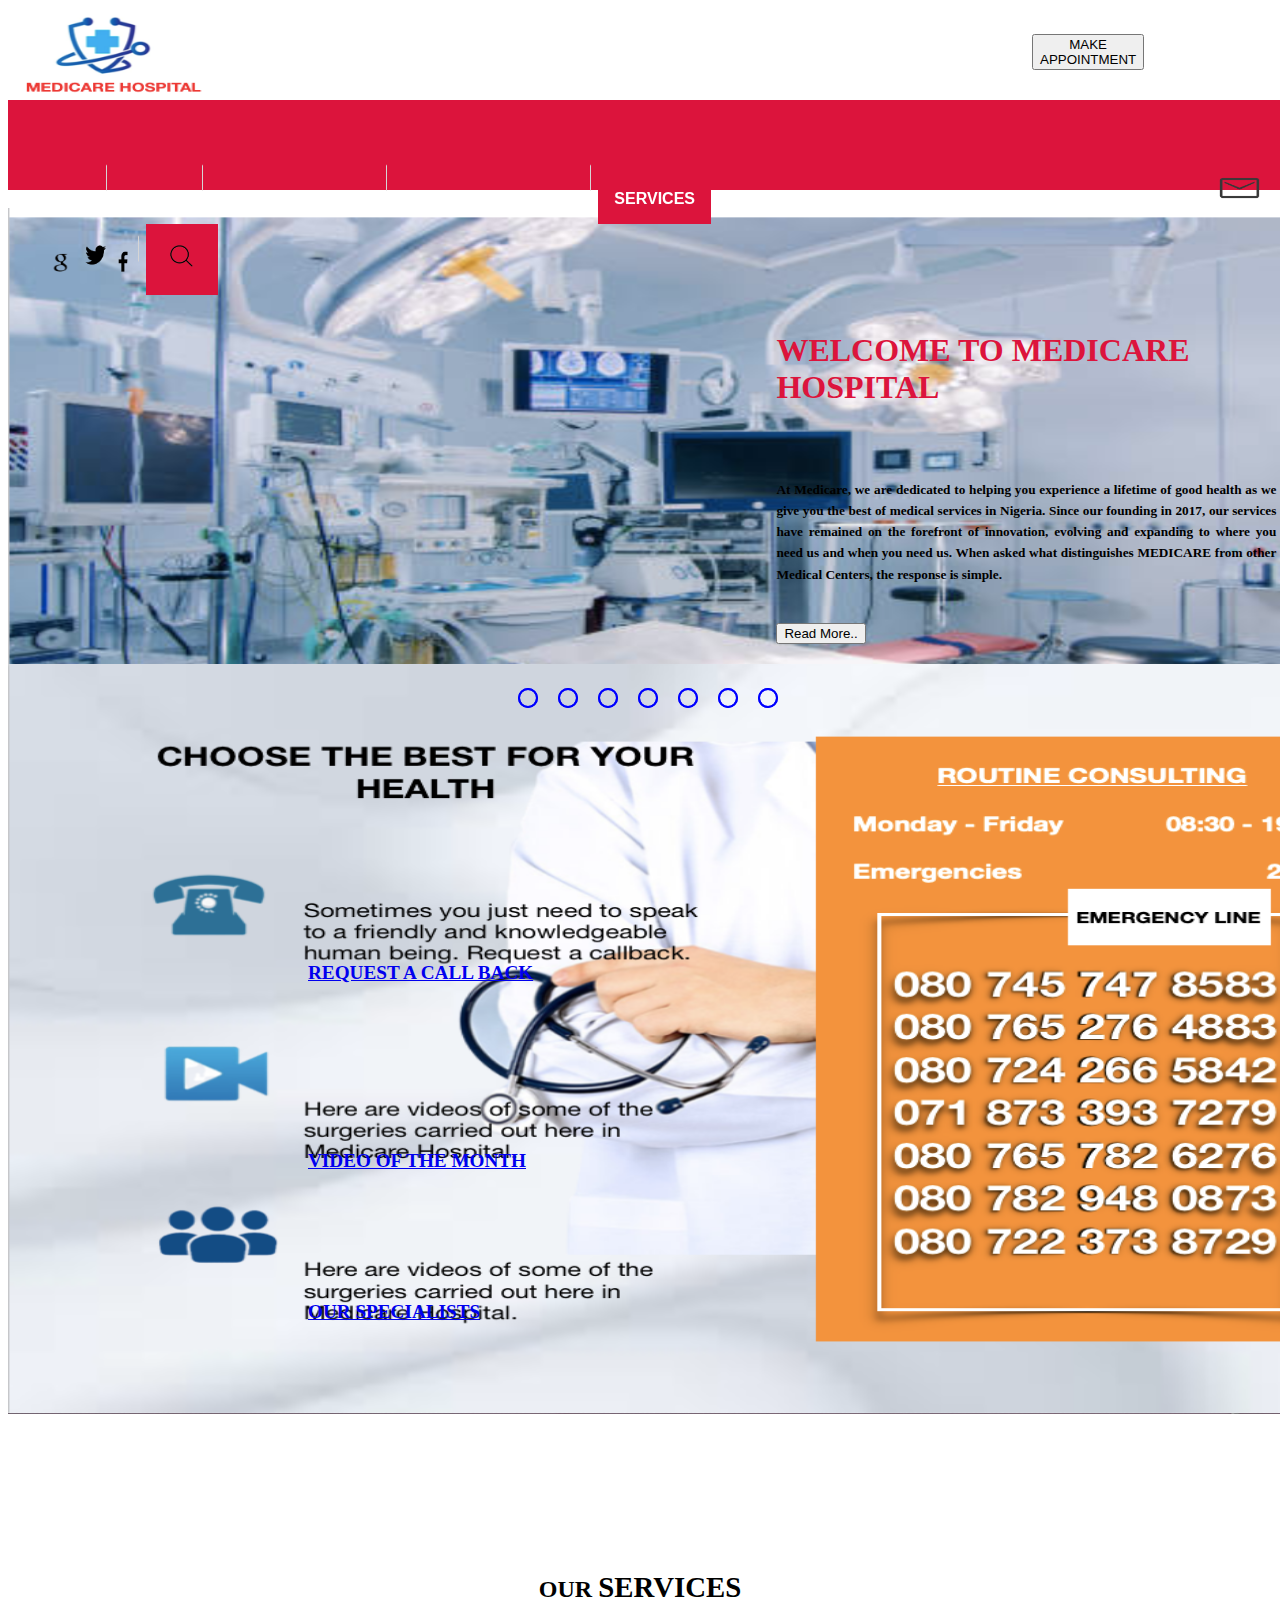
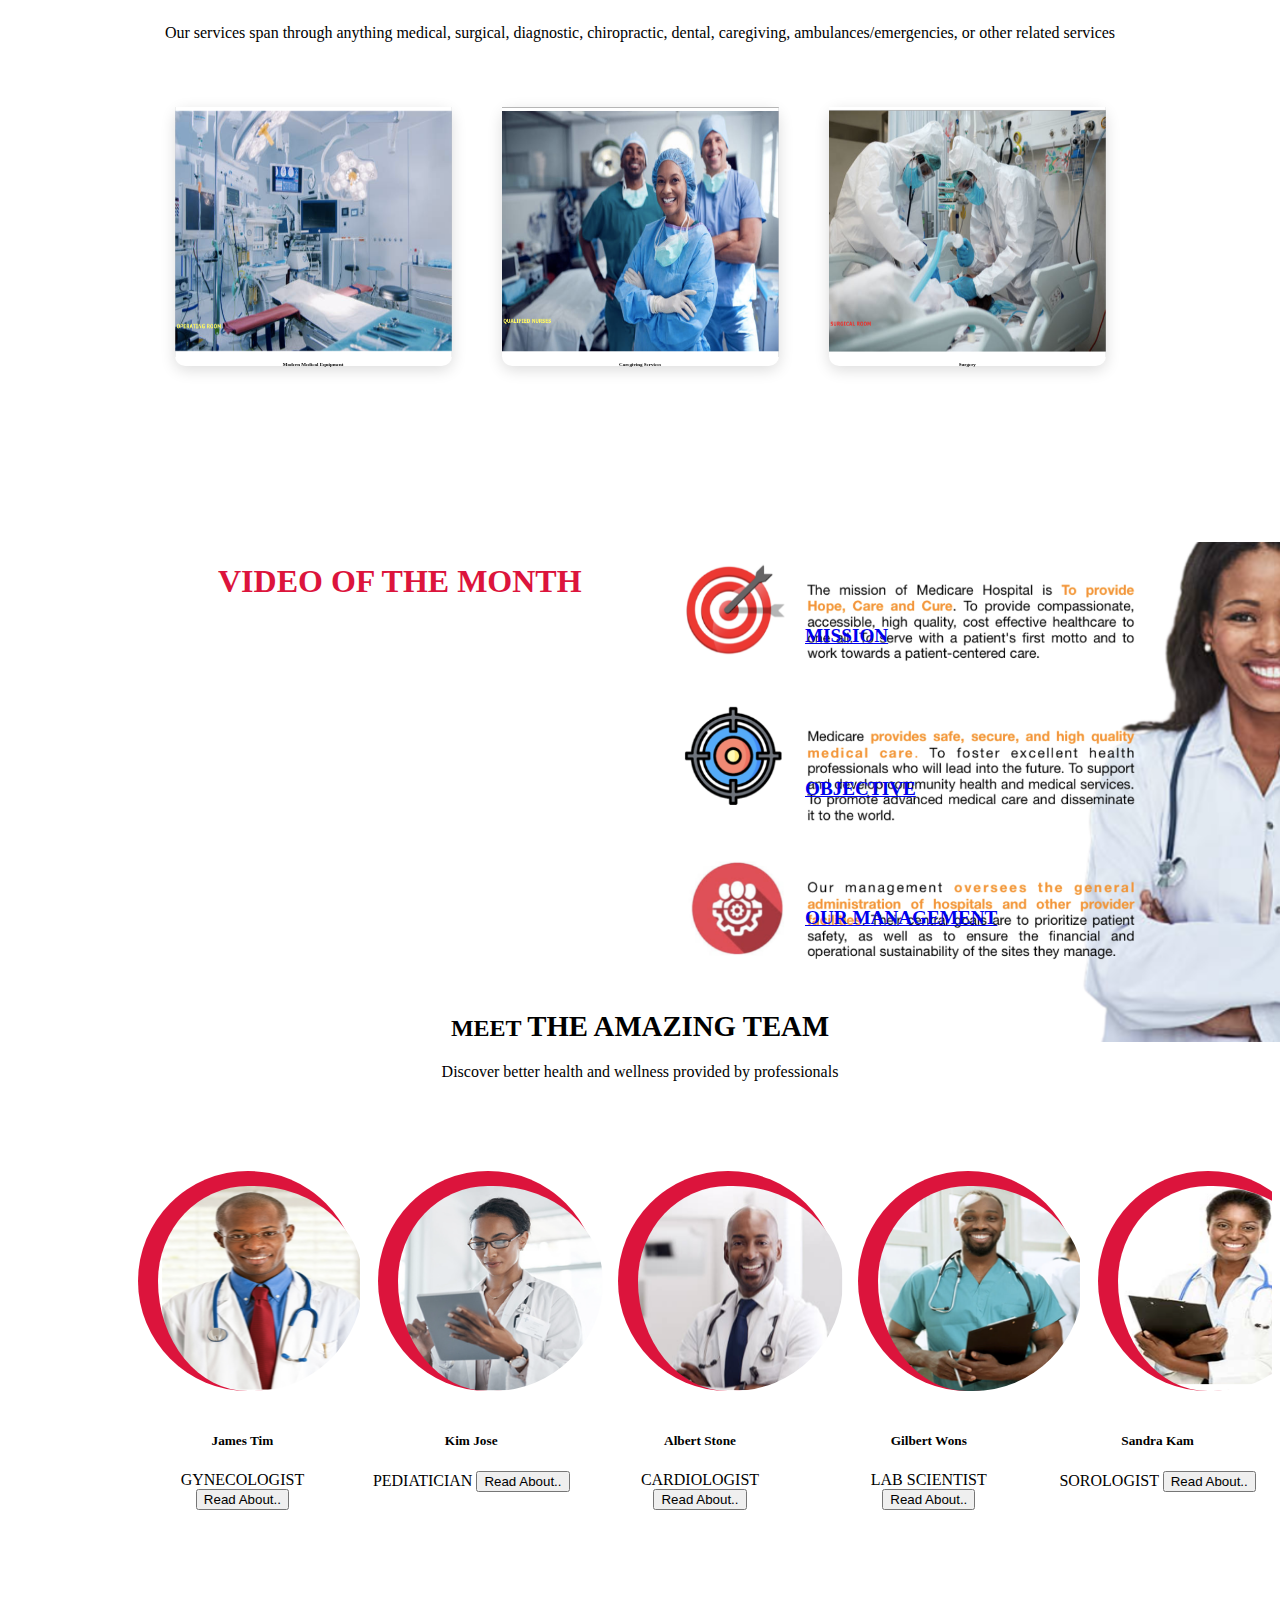
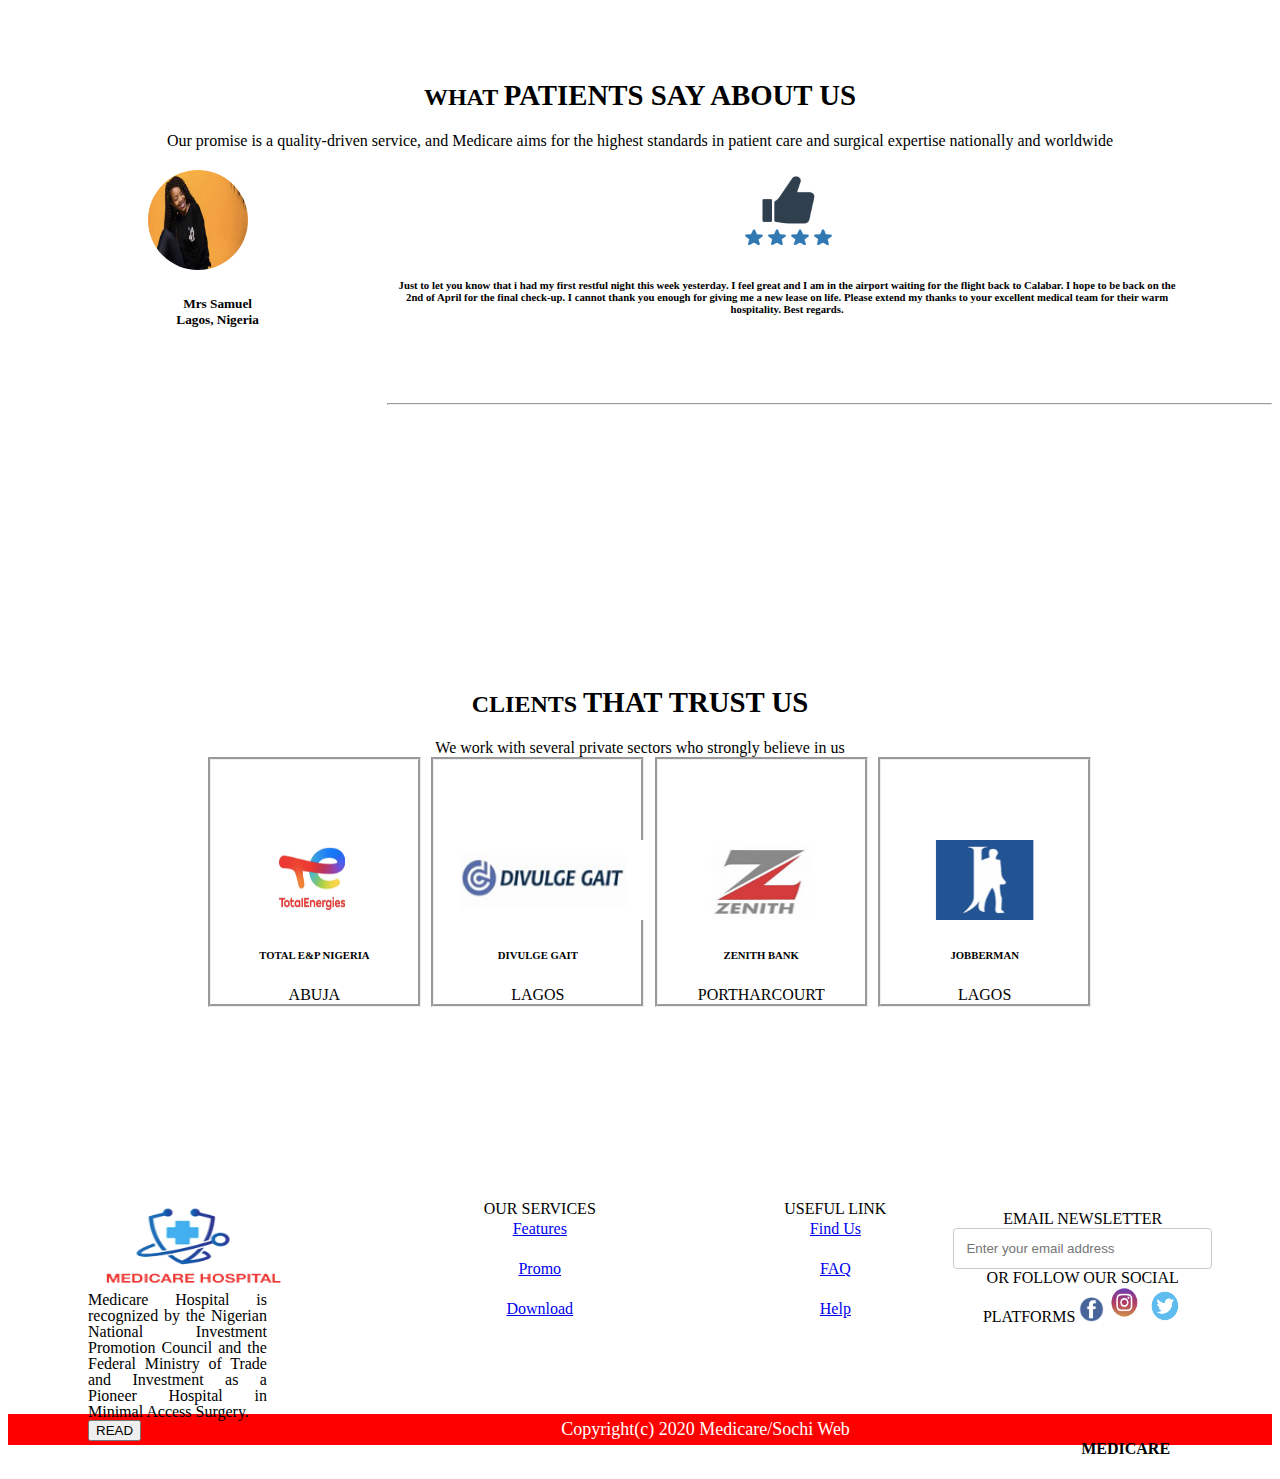
<file: Index.html>
<!DOCTYPE html>
<html lang="en">
<head>
    <meta charset="UTF-8">
    <meta http-equiv="X-UA-Compatible" content="IE=edge">
    <meta name="viewport" content="width=device-width, initial-scale=1.0">
    <title>Medicare Hospital</title>
    <link href="https://cdn.jsdelivr.net/npm/bootstrap@5.2.0-beta1/dist/css/bootstrap.min.css" rel="stylesheet" integrity="sha384-0evHe/X+R7YkIZDRvuzKMRqM+OrBnVFBL6DOitfPri4tjfHxaWutUpFmBp4vmVor" crossorigin="anonymous">
    <link rel="stylesheet" href="style.css">
    <link rel="stylesheet" href="https://cdnjs.cloudflare.com/ajax/libs/OwlCarousel2/2.3.4/assets/owl.carousel.min.css">
   </head>
<body>
  <div class="navbar2">
      <img src="images/Mediclogo.png" alt="" width="200" height="90">
      <a class="navbar-brand" href="file:///Users/sochimabamis/Desktop/hospital/hyperlink.html">
        <button type="button" class="btn btn-secondary">MAKE APPOINTMENT</button>
      </a>
</div>
<nav class="navbar navbar-expand-lg bg-danger">
  <div class="max-width">
    <button class="navbar-toggler bg-light" type="button" data-bs-toggle="collapse" data-bs-target="#navbarNavDropdown" aria-controls="navbarNavDropdown" aria-expanded="false" aria-label="Toggle navigation">
      <span class="navbar-toggler-icon bg-light"></span>
    </button>
    <div class="collapse navbar-collapse" id="navbarNavDropdown">
      <ul class="menu">
        <li class="nav-item"><a href="file:///Users/sochimabamis/Desktop/hospital/Index.html"><b>HOME</b></a></li>
        <li><img src="images/li.png" alt="" width="7" height="50"></li>
        <li><a href="file:///Users/sochimabamis/Desktop/hospital/about.html"><b>ABOUT US</b></a></li>
        <li><img src="images/li.png" alt="" width="7" height="50"></li>
        <li><a href="file:///Users/sochimabamis/Desktop/hospital/News.html"><b>NEWS AND ARTICLES</b></a></li>
        <li><img src="images/li.png" alt="" width="7" height="50"></li>
        <li><a href="file:///Users/sochimabamis/Desktop/hospital/payment.html"><b>PRICING AND PAYMENT</b></a></li>
        <li><img src="images/li.png" alt="" width="7" height="50"></li>
        <div class="dropdown">
          <button class="dropbtn"> <b>SERVICES</b></button>
          <div class="dropdown-content">
            <a href="file:///Users/sochimabamis/Desktop/hospital/option.html">MEDICAL</a>
            <a href="file:///Users/sochimabamis/Desktop/hospital/option.html">SURGERY</a>
            <a href="file:///Users/sochimabamis/Desktop/hospital/option.html">DENTAL</a>
            <a href="file:///Users/sochimabamis/Desktop/hospital/option.html">X-RAY</a>
            <a href="file:///Users/sochimabamis/Desktop/hospital/option.html">LABORATORY SCIENCE</a>
          </div>
        </div>
        <span class="message">
          <li><a href="#"><img src="images/Mssg.png" alt="" width="50" height="30"></a></li>
          <li><a href="https://www.google.com/"><img src="images/google.png" alt="" width="25" height="25"></a></li>
          <li><a href="https://twitter.com/login"><img src="images/Twit.png" alt="" width="35" height="35"></a></li>
          <li><a href="https://www.facebook.com/login"><img src="images/face.png" alt="" width="15" height="25"></a></li>
          <li><a href="#"><img src="images/li.png" alt="" width="7" height="50"></a></li> 
          <div class="dropdown">
            <button class="dropbtn"><img src="images/search.png" alt="" width="40" height="35"></button>
            <div class="dropdown-content">
              <form class="example" action="/action_page.php" style="margin:auto;max-width:500px">
                <input type="text" placeholder="Search.." name="search2">
                <button type="submit"><i class="fa fa-search"></i></button>
              </form>
            </div>
        </span>
      </ul> 
    </div>
</nav>
  <div class="slider">
    <div class="slides">
      <input type="radio" name="radio-btn" id="radio1">
      <input type="radio" name="radio-btn" id="radio2">
      <input type="radio" name="radio-btn" id="radio3">
      <input type="radio" name="radio-btn" id="radio4">
      <input type="radio" name="radio-btn" id="radio5">
      <input type="radio" name="radio-btn" id="radio6">
      <input type="radio" name="radio-btn" id="radio7">  
      <div class="slides2">
        <div class="slide first">
           <img src="images/Medicpix7.png" alt="" width="1440" height="600">
        </div>
        <div class="slide">
           <img src="images/Medicpix1.png" alt="" width="1440" height="600">
        </div>
        <div class="slide">
            <img src="images/Medicpix3.png" alt="" width="1440" height="600">
        </div>
        <div class="slide">
            <img src="images/Medicpix4.png" alt="" width="1440" height="600">
        </div>
        <div class="slide">
            <img src="images/Medicpix5.png" alt="" width="1440" height="600">
        </div>
        <div class="slide">
            <img src="images/Medicpix6.png" alt="" width="1440" height="650">
        </div>
        <div class="slide">
            <img src="images/Medicpix2.png" alt="" width="1440" height="650">
        </div>
          <div class="navigation-auto">
            <div class="auto-btn1"></div>
            <div class="auto-btn2"></div>
            <div class="auto-btn3"></div>
            <div class="auto-btn4"></div>
            <div class="auto-btn5"></div>
            <div class="auto-btn6"></div>
            <div class="auto-btn7"></div>
        </div>
      </div> 
      </div>
      <div class="navigation-manual">
        <label for="radio1" class="manual-btn"></label>
        <label for="radio2" class="manual-btn"></label>
        <label for="radio3" class="manual-btn"></label>
        <label for="radio4" class="manual-btn"></label>
        <label for="radio5" class="manual-btn"></label>
        <label for="radio6" class="manual-btn"></label>
        <label for="radio7" class="manual-btn"></label>
      </div>
    </div>
    <div class="flex-container">
      <div class="row-2">
          <h1>
            <strong>
              WELCOME TO MEDICARE HOSPITAL
            </strong>
          </h1>
          <h5 class="text-white">
            <p>
              <b>
                At Medicare, we are dedicated to helping you experience a lifetime of good health as we give you the best of medical services in Nigeria. Since our founding in 2017, our services have remained on the forefront of innovation, evolving and expanding to where you need us and when you need us.
                When asked what distinguishes MEDICARE from other Medical Centers, the response is simple. 
              </b>
            </p>
          </h5>
          <a class="button" href="file:///Users/sochimabamis/Desktop/hospital/about.html"><button type="button" class="btn btn-secondary">Read More..</button></a>
      </div> 
    </div> 
    <br>
    <div class="flex-container4">
      <img src="images/Medicine.png" alt="" width="1440" height="800">
      <div class="cvs">
        <div class="call"> 
          <li><a href="#"><b>REQUEST A CALL BACK</b></a></li>
        </div>
        <br>
        <div class="video3"> 
          <li><a href="#"><b>VIDEO OF THE MONTH</b></a></li>
        </div>
        <br>
        <div class="staff">
          <li><a href="#"><b>OUR SPECIALISTS</b></a></li>
        </div>
      </div>
    </div>
    <br>
    <div class="service">
        <div class="serve">
          <h2>
            OUR
            <span class="text-danger garamond">
              SERVICES
            </span>
          </h2>
          <h8>
          Our services span through anything medical, surgical, diagnostic, chiropractic, dental, caregiving, ambulances/emergencies, or other related services
        </h8>
        </div> 
    </div>
    <div class="flex-container3">
      <div class="carousel owl-carousel">
        <div class="card card1"><img src="images/Medicpix7.png" alt="" width="1070" height="250"><h4>Modern Medical Equipment </h4></div>
        <div class="card card1"><img src="images/Medicpix1.png" alt="" width="1070" height="250"><h4>Caregiving Services</h4></div>
        <div class="card card1"><img src="images/Medicpix3.png" alt="" width="1070" height="250"><h4>Surgery</h4></div>
        <div class="card card1"><img src="images/Medicpix5.png" alt="" width="1070" height="250"><h4>Consultation with Specialists</h4></div>
        <div class="card card1"><img src="images/Medicpix6.png" alt="" width="1070" height="250"><h4>Comfortable Wards</h4></div>
        <div class="card card1"><img src="images/Medicpix2.png" alt="" width="1070" height="250"><h4>Emergency Services</h4></div>
      </div> 
    </div>
    <div class="column">
          <h1>VIDEO OF THE MONTH</h1>
          <div class ="video">
            <iframe width="570" height="350" src="https://www.youtube.com/embed/8LwzoA2h-1M" title="YouTube video player" frameborder="0" allow="accelerometer; autoplay; clipboard-write; encrypted-media; gyroscope; picture-in-picture" allowfullscreen></iframe>
          </div>
    </div>
      <div class="column">
          <img src="images/doc3.png" alt="" width="700" height="500">
          <div class="moon">
            <div class="miss"> 
              <li><a href="#"><b>MISSION</b></a></li>
            </div>
            <br>
            <div class="obj"> 
              <li><a href="#"><b>OBJECTIVE</b></a></li>
            </div>
            <br>
            <div class="manage">
              <li><a href="#"><b>OUR MANAGEMENT</b></a></li>
            </div>
          </div>
        </div>
        </div> 
        <br> 
      <div class="specialist">
        <div class="good">
          <h2>
            MEET
            <span class="text-danger special">
              THE AMAZING TEAM
            </span>
          </h2>
          <h8>
            Discover better health and  wellness provided by professionals
          </h8>
        </div> 
      </div> 
      <div class="flex-container2">
        <div><img src="images/doctor1.png" alt="" width="225" height="220"></div>
        <div><img src="images/doctor2.png" alt="" width="225" height="220"></div>
        <div><img src="images/doctor5.png" alt="" width="225" height="220"></div>
        <div><img src="images/doctor3.png" alt="" width="225" height="220"></div>
        <div><img src="images/doctor4.png" alt="" width="225" height="220"></div> 
      </div>
      <div class="flex-container6">
        <div>
          <h5><strong class="text-danger">James Tim</strong> 
          </h5>
          <h7>
            GYNECOLOGIST    
          </h7>
          <button type="button" class="btn btn-secondary">Read About..</button>
        </div>  
        <div>
          <h5><strong class="text-danger">Kim Jose</strong> 
          </h5>
          <h7>
            PEDIATICIAN   
          </h7>
          <button type="button" class="btn btn-secondary">Read About..</button>
        </div>  
        <div>
          <h5><strong class="text-danger">Albert Stone</strong> 
          </h5>
          <h7>
            CARDIOLOGIST  
          </h7>
          <button type="button" class="btn btn-secondary">Read About..</button>
        </div>    
        <div>
          <h5><strong class="text-danger">Gilbert Wons</strong> 
          </h5>
          <h7>
          LAB SCIENTIST   
          </h7>
          <button type="button" class="btn btn-secondary">Read About..</button>
        </div>  
        <div>
          <h5><strong class="text-danger">Sandra Kam</strong> 
          </h5>
          <h7>
            SOROLOGIST   
          </h7>
          <button type="button" class="btn btn-secondary">Read About..</button>
        </div>  
      </div>
      <br>
      <div class="feedback">
        <div class="patient">
          <h2>
            WHAT
            <span class="text-danger special">
              PATIENTS SAY ABOUT US
            </span>
          </h2>
          <h8>
            Our promise is a quality-driven service, and Medicare aims for the highest standards in patient care and surgical expertise nationally and worldwide</h8>
        </div>
      <div class="column2">
        <div class="feedbackimage">
          <img src="images/feedback.png" alt="" width="100" height="100">
          <h5>
            <ul>
              <il class="text-danger">Mrs Samuel</il>
              <br>
              <il>Lagos, Nigeria</il>
            </ul>
          </h5>
        </div>
      </div>
      <div class="column3">
        <img src="images/thumpsup.png" alt="" width="100" height="80">
        <br>
        <h6>Just to let you know that i had my first restful night this week yesterday. I feel great and I am in the airport waiting for the flight back to Calabar. I hope to be back on the 2nd of April for the final check-up. I cannot thank you enough for giving me a new lease on life. Please extend my thanks to your excellent medical team for their warm hospitality. Best regards.</h6>
      </div>
      <br>
      <hr>
      <div class="coy">
          <div class="brands">
            <h2>
              CLIENTS 
              <span class="text-danger special">
              THAT TRUST US
              </span>
            </h2>
            <h8>
              We work with several private sectors who strongly believe in us 
            </h8>
        </div>
        <div class="coy-clients">
          <div class="column">
            <img src="images/Total.png" alt="" width="100" height="80">
            <br>
            <h6>TOTAL E&P NIGERIA</h6>
            <h9>ABUJA</h9>
          </div>
          <div class="column">
            <img src="images/Screenshot 2022-05-28 at 7.40.36 PM.png" alt="" width="200" height="80">
            <br>
            <h6>DIVULGE GAIT</h6>
            <h9>LAGOS</h9>
          </div>
          <div class="column">
            <img src="images/Zenith.png" alt="" width="100" height="80">
            <br>
            <h6>ZENITH BANK</h6>
            <h9>PORTHARCOURT</h9>
          </div>
          <div class="column">
            <img src="images/jobber.png" alt="" width="100" height="80">
            <br>
            <h6>JOBBERMAN</h6>
            <h9>LAGOS</h9>
          </div>
        </div>
      </div> 
    <div class="container2 bg-dark">       
      <div class="column4 text-light">
          <a class="navbar-brand" href="#"><img src="images/Mediclogo2.png" alt="" width="200" height="90">
          </a>
          <h9>
              Medicare Hospital is recognized by the Nigerian National Investment Promotion Council and the Federal Ministry of Trade and Investment as a Pioneer Hospital in Minimal Access Surgery.
          </h9>
          <br>
          <div class="wee">
            <button type="button" class="btn btn-secondary">READ</button>
          </div>
      </div>
      <div class="column5 text-light">
          <h7 class="text-secondary">
              OUR SERVICES
          </h7>
          <div class="fpd link-light">
              <div class="features"> 
                  <li><a href="#"><b>Features</b></a></li>
              </div>
              <br>
              <div class="promo"> 
                  <li><a href="#"><b>Promo</b></a></li>
              </div>
              <br>
              <div class="download">
                  <li><a href="#"><b>Download</b></a></li>
              </div>
          </div>
      </div>
      <div class="column6 text-light">
          <h7 class="text-secondary">
              USEFUL LINK
          </h7>
          <div class="ffh link-light">
              <div class="features"> 
                  <li><a href="#"><b>Find Us</b></a></li>
              </div>
              <br>
              <div class="faq"> 
                  <li><a href="#"><b>FAQ</b></a></li>
              </div>
              <br>
              <div class="help">
                  <li><a href="#"><b>Help</b></a></li>
              </div>
          </div>
      </div>
      <div class="column7 text-light">
        <h9 class="text-secondary">
            EMAIL NEWSLETTER
        </h9>
        <form action="/action_page.php"><input type="text" id="fname" placeholder="Enter your email address">
        <br>
        <h8 class="text-secondary">OR FOLLOW OUR SOCIAL PLATFORMS</h8>
        <a href="https://www.facebook.com/login"><img src="images/facebook2.png" alt="" width="25" height="25"></a>
        <a href="https://www.instagram.com/login"><img src="images/instagram2.png" alt="" width="35" height="35"></a>
        <a href="https://twitter.com/login"><img src="images/twitter2.png" alt="" width="35" height="32"></a>
    </div>
  </div>
  <div class="container3">
      <div class="column8">
          <h7>Copyright(c) 2020 Medicare/Sochi Web</h7>
      </div>
      <div class="column9">
          <h4><b>MEDICARE</b></h4>
      </div>
  </div>
  
    <script type="text/javascript">
      var counter = 1;
      setInterval(function() {
      document.getElementById('radio' + counter).checked = true;
      counter++;
      if (counter > 7){
      counter = 1;
      }
      }, 5000);
    </script>    
    <script src="https://code.jquery.com/jquery-3.6.0.min.js"></script> 
    <script src="https://cdnjs.cloudflare.com/ajax/libs/OwlCarousel2/2.3.4/owl.carousel.min.js"></script>                     
    <script>  
      $(".carousel").owlCarousel({
        margin:10,
        loop: true,
        autoplay: true,
        autoplayTimeout: 2000, //2000 ms = 2
        autoplayHoverPause: true,
        responsive: {
          0:{
            items: 1,
            nav: false
          },
          600:{
            items: 2,
            nav: false
          },
          1000:{
            items: 3,
            nav: false
          },
        }
    });
    </script>
    <script src="/script.js">
    </script>

    
   </body>
</html>
</file>
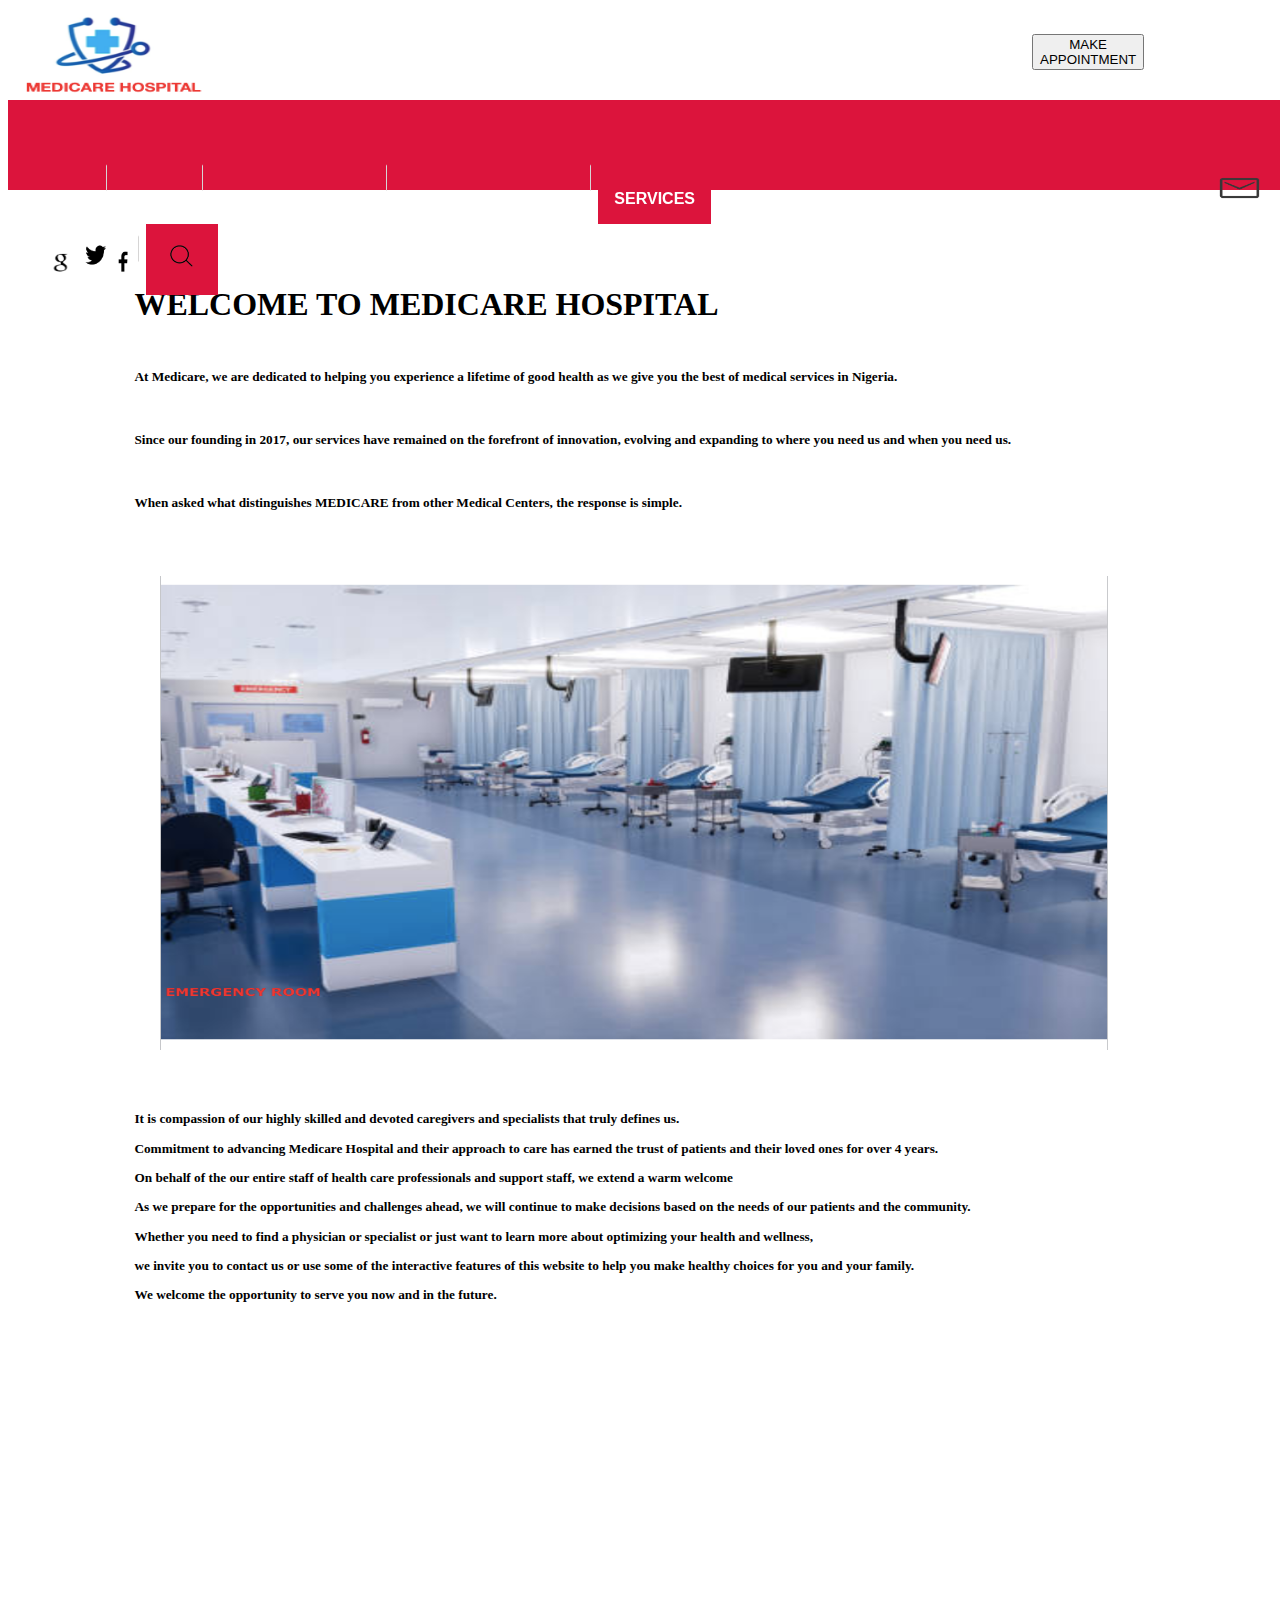
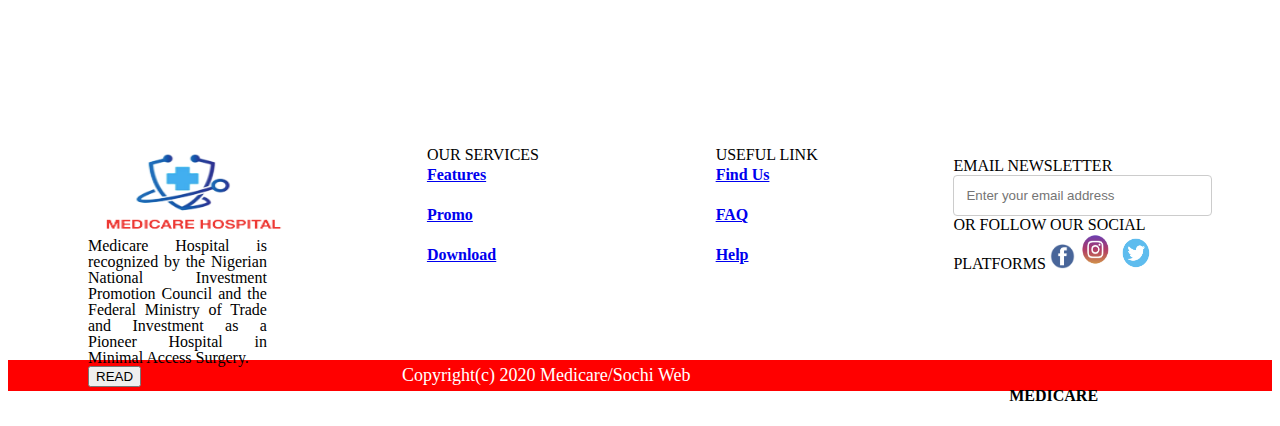
<file: about.html>
<!DOCTYPE html>
<html lang="en">
<head>
    <meta charset="UTF-8">
    <meta http-equiv="X-UA-Compatible" content="IE=edge">
    <meta name="viewport" content="width=device-width, initial-scale=1.0">
    <title>ABOUT MEDICARE HOSPITAL</title>
    <link href="https://cdn.jsdelivr.net/npm/bootstrap@5.2.0-beta1/dist/css/bootstrap.min.css" rel="stylesheet" integrity="sha384-0evHe/X+R7YkIZDRvuzKMRqM+OrBnVFBL6DOitfPri4tjfHxaWutUpFmBp4vmVor" crossorigin="anonymous">
    <link rel="stylesheet" href="style.css">
   </head>
<body>
  <div class="navbar2">
      <img src="images/Mediclogo.png" alt="" width="200" height="90">
      <a class="navbar-brand" href="file:///Users/sochimabamis/Desktop/hospital/hyperlink.html">
        <button type="button" class="btn btn-secondary">MAKE APPOINTMENT</button>
      </a>
</div>
<nav class="navbar navbar-expand-lg bg-danger">
  <div class="max-width">
    <button class="navbar-toggler bg-light" type="button" data-bs-toggle="collapse" data-bs-target="#navbarNavDropdown" aria-controls="navbarNavDropdown" aria-expanded="false" aria-label="Toggle navigation">
      <span class="navbar-toggler-icon bg-light"></span>
    </button>
    <div class="collapse navbar-collapse" id="navbarNavDropdown">
      <ul class="menu">
        <li class="nav-item"><a href="file:///Users/sochimabamis/Desktop/hospital/Index.html"><b>HOME</b></a></li>
        <li><img src="images/li.png" alt="" width="7" height="50"></li>
        <li><a href="file:///Users/sochimabamis/Desktop/hospital/Index.html"><b>ABOUT US</b></a></li>
        <li><img src="images/li.png" alt="" width="7" height="50"></li>
        <li><a href="file:///Users/sochimabamis/Desktop/hospital/News.html"><b>NEWS AND ARTICLES</b></a></li>
        <li><img src="images/li.png" alt="" width="7" height="50"></li>
        <li><a href="file:///Users/sochimabamis/Desktop/hospital/payment.html"><b>PRICING AND PAYMENT</b></a></li>
        <li><img src="images/li.png" alt="" width="7" height="50"></li>
        <div class="dropdown">
          <button class="dropbtn"> <b>SERVICES</b></button>
          <div class="dropdown-content">
            <a href="file:///Users/sochimabamis/Desktop/hospital/option.html">MEDICAL</a>
            <a href="file:///Users/sochimabamis/Desktop/hospital/option.html">SURGERY</a>
            <a href="file:///Users/sochimabamis/Desktop/hospital/option.html">DENTAL</a>
            <a href="file:///Users/sochimabamis/Desktop/hospital/option.html">X-RAY</a>
            <a href="file:///Users/sochimabamis/Desktop/hospital/option.html">LABORATORY SCIENCE</a>
          </div>
        </div>
        <span class="message">
            <li><a href="#"><img src="images/Mssg.png" alt="" width="50" height="30"></a></li>
            <li><a href="https://www.google.com/"><img src="images/google.png" alt="" width="25" height="25"></a></li>
            <li><a href="https://twitter.com/login"><img src="images/Twit.png" alt="" width="35" height="35"></a></li>
            <li><a href="https://www.facebook.com/login"><img src="images/face.png" alt="" width="15" height="25"></a></li>
            <li><a href="#"><img src="images/li.png" alt="" width="7" height="50"></a></li> 
            <div class="dropdown">
                <button class="dropbtn"><img src="images/search.png" alt="" width="40" height="35"></button>
                <div class="dropdown-content">
                  <form class="example" action="/action_page.php" style="margin:auto;max-width:500px">
                    <input type="text" placeholder="Search.." name="search2">
                    <button type="submit"><i class="fa fa-search"></i></button>
                  </form>
                </div>
        </span>
      </ul> 
    </div>
</nav>
    <div class="flex-container1">
        <div class="row-3">
            <h1 class="text-primary text-center">
              <strong>
                WELCOME TO MEDICARE HOSPITAL
              </strong>
            </h1>
            <h5 class="text-dark">
              <p> At Medicare, we are dedicated to helping you experience a lifetime of good health as we give you the best of medical services in Nigeria. </p>
              <p>Since our founding in 2017, our services have remained on the forefront of innovation, evolving and expanding to where you need us and when you need us.</p>
                When asked what distinguishes MEDICARE from other Medical Centers, the response is simple. 
              </p>
            </h5>
        </div> 
        <div><img src="images/Medicpix2.png" alt="" width="1300" height="500"></div>
        <div class="row-4">
            <h5 class="text-dark">
                <p> It is compassion of our highly skilled and devoted caregivers and specialists that truly defines us.</p> 
                <p> Commitment to advancing Medicare Hospital and their approach to care has earned the trust of patients and their loved ones for over 4 years. </p>
                <p> On behalf of the our entire staff of health care professionals and support staff, we extend a warm welcome </p>
                <p> As we prepare for the opportunities and challenges ahead, we will continue to make decisions based on the needs of our patients and the community. </p> Whether you need to find a physician or specialist or just want to learn more about optimizing your health and wellness, 
                <p>we invite you to contact us or use some of the interactive features of this website to help you make healthy choices for you and your family. </p> 
                <p>We welcome the opportunity to serve you now and in the future.</p>
                </p>
          </h5>
        </div>
    </div>

    <div class="container2 bg-dark">       
        <div class="column4 text-light">
            <a class="navbar-brand" href="#"><img src="images/Mediclogo2.png" alt="" width="200" height="90">
            </a>
            <h9>
                Medicare Hospital is recognized by the Nigerian National Investment Promotion Council and the Federal Ministry of Trade and Investment as a Pioneer Hospital in Minimal Access Surgery.
            </h9>
            <br>
            <div class="wee">
                <button type="button" class="btn btn-secondary">READ</button>
            </div>
        </div>
        <div class="column5 text-light">
            <h7 class="text-secondary">
                OUR SERVICES
            </h7>
            <div class="fpd link-light">
                <div class="features"> 
                    <li><a href="#"><b>Features</b></a></li>
                </div>
                <br>
                <div class="promo"> 
                    <li><a href="#"><b>Promo</b></a></li>
                </div>
                <br>
                <div class="download">
                    <li><a href="#"><b>Download</b></a></li>
                </div>
            </div>
        </div>
        <div class="column6 text-light">
            <h7 class="text-secondary">
                USEFUL LINK
            </h7>
            <div class="ffh link-light">
                <div class="features"> 
                    <li><a href="#"><b>Find Us</b></a></li>
                </div>
                <br>
                <div class="faq"> 
                    <li><a href="#"><b>FAQ</b></a></li>
                </div>
                <br>
                <div class="help">
                    <li><a href="#"><b>Help</b></a></li>
                </div>
            </div>
        </div>
        <div class="column7 text-light">
            <h9 class="text-secondary">
                EMAIL NEWSLETTER
            </h9>
            <form action="/action_page.php"><input type="text" id="fname" placeholder="Enter your email address">
            <br>
            <h8 class="text-secondary">OR FOLLOW OUR SOCIAL PLATFORMS</h8>
            <a href="https://www.facebook.com/login"><img src="images/facebook2.png" alt="" width="25" height="25"></a>
            <a href="https://www.instagram.com/login"><img src="images/instagram2.png" alt="" width="35" height="35"></a>
            <a href="https://twitter.com/login"><img src="images/twitter2.png" alt="" width="35" height="32"></a>
        </div>
    </div>
    <div class="container3">
        <div class="column8">
            <h7>Copyright(c) 2020 Medicare/Sochi Web</h7>
        </div>
        <div class="column9">
            <h4><b>MEDICARE</b></h4>
        </div>
    </div>
  
    <script type="text/javascript">
      var counter = 1;
      setInterval(function() {
      document.getElementById('radio' + counter).checked = true;
      counter++;
      if (counter > 7){
      counter = 1;
      }
      }, 5000);
    </script>                          
    <script src="/script.js">
    </script>
   </body>
</html>
</file>
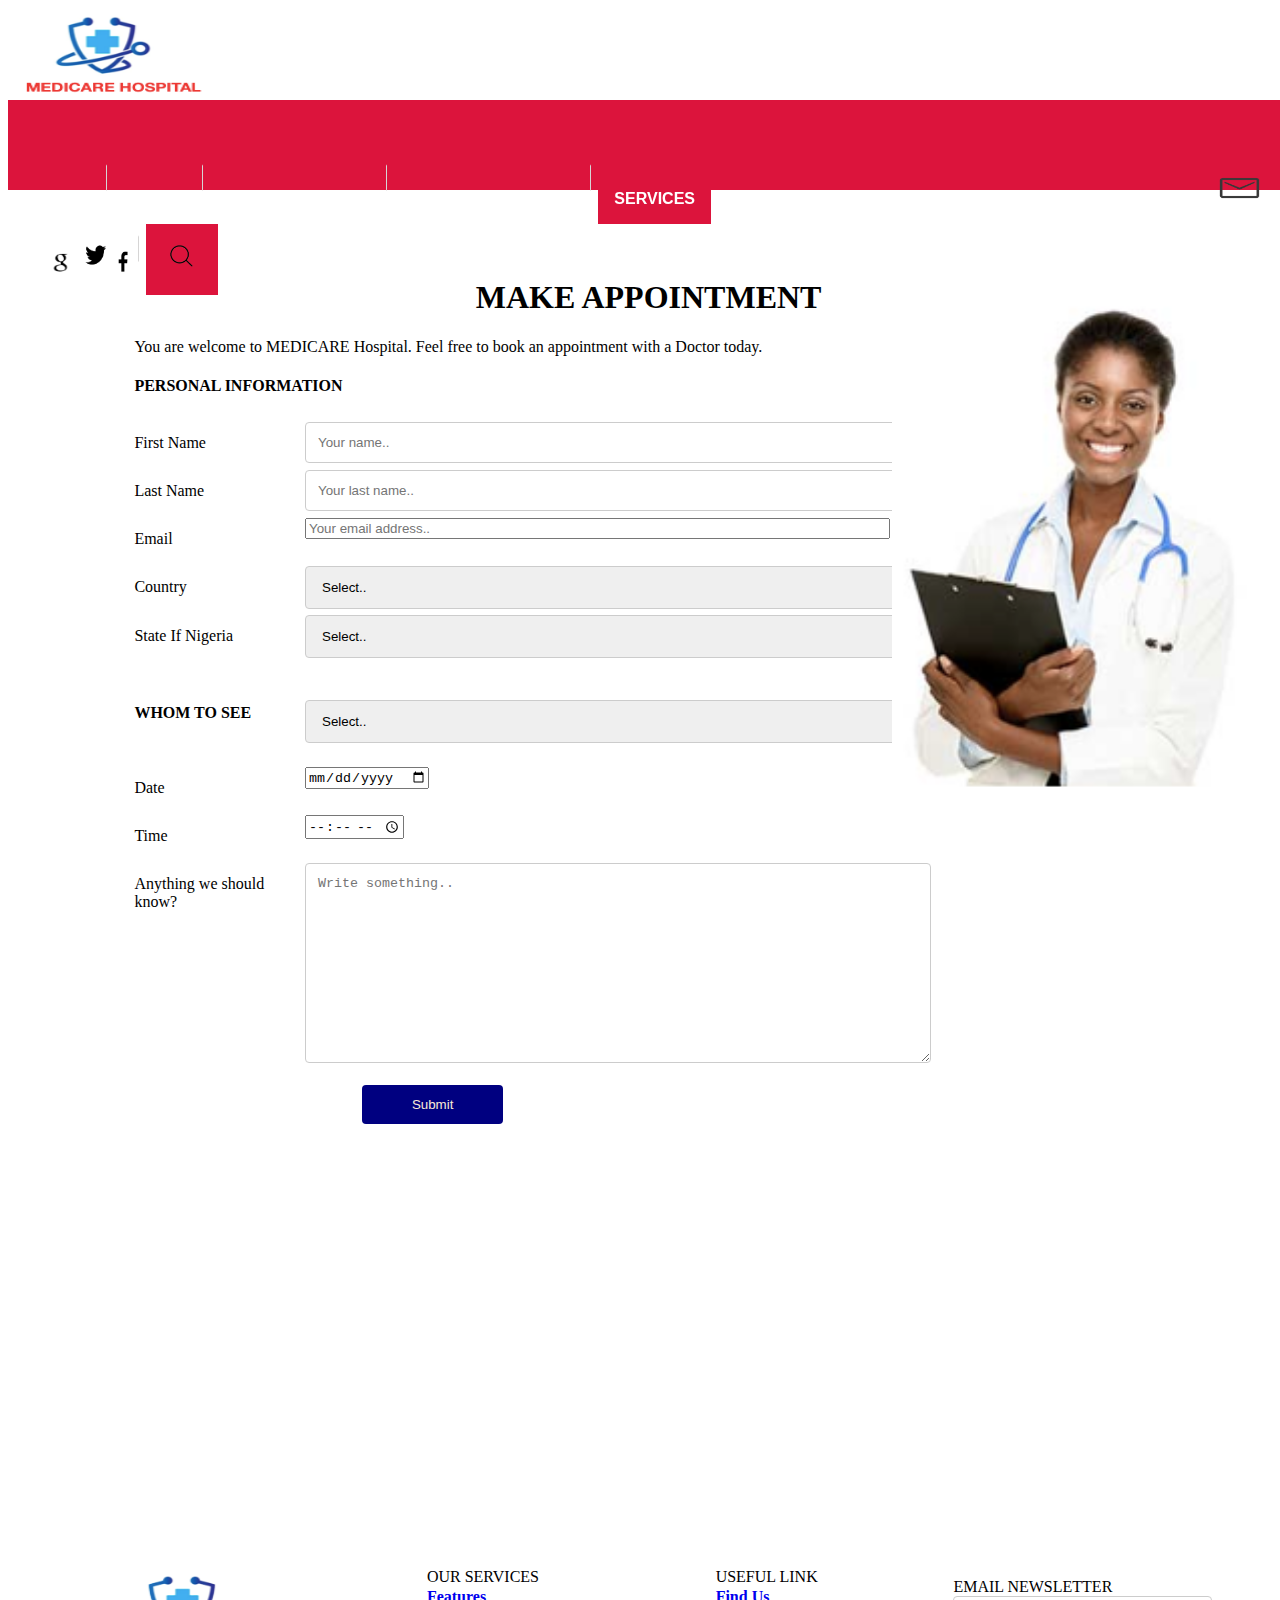
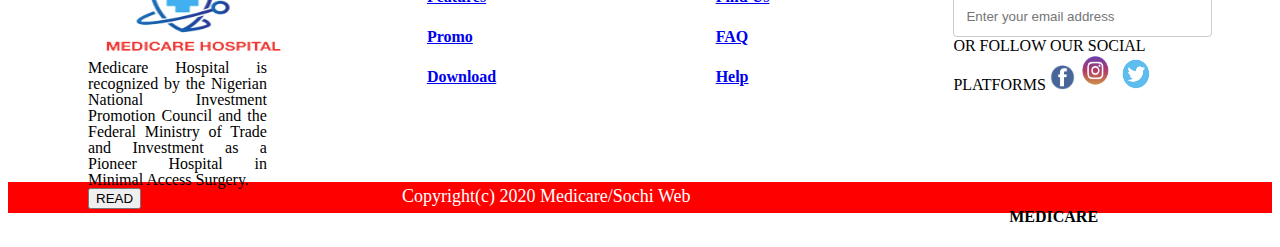
<file: hyperlink.html>
<!DOCTYPE html>
<html lang="en">
<head>
    <meta charset="UTF-8">
    <meta http-equiv="X-UA-Compatible" content="IE=edge">
    <meta name="viewport" content="width=device-width, initial-scale=1.0">
    <title>Medicare appointment booking</title>
    <link href="https://cdn.jsdelivr.net/npm/bootstrap@5.2.0-beta1/dist/css/bootstrap.min.css" rel="stylesheet" integrity="sha384-0evHe/X+R7YkIZDRvuzKMRqM+OrBnVFBL6DOitfPri4tjfHxaWutUpFmBp4vmVor" crossorigin="anonymous">
    <link rel="stylesheet" href="style.css">
   </head>
<body>
  <div class="navbar2">
      <img src="images/Mediclogo.png" alt="" width="200" height="90">
</div>
<nav class="navbar navbar-expand-lg bg-danger">
  <div class="max-width">
    <button class="navbar-toggler bg-light" type="button" data-bs-toggle="collapse" data-bs-target="#navbarNavDropdown" aria-controls="navbarNavDropdown" aria-expanded="false" aria-label="Toggle navigation">
      <span class="navbar-toggler-icon bg-light"></span>
    </button>
    <div class="collapse navbar-collapse" id="navbarNavDropdown">
      <ul class="menu">
        <li class="nav-item"><a href="file:///Users/sochimabamis/Desktop/hospital/Index.html"><b>HOME</b></a></li>
        <li><img src="images/li.png" alt="" width="7" height="50"></li>
        <li><a href="file:///Users/sochimabamis/Desktop/hospital/about.html"><b>ABOUT US</b></a></li>
        <li><img src="images/li.png" alt="" width="7" height="50"></li>
        <li><a href="file:///Users/sochimabamis/Desktop/hospital/News.html"><b>NEWS AND ARTICLES</b></a></li>
        <li><img src="images/li.png" alt="" width="7" height="50"></li>
        <li><a href="file:///Users/sochimabamis/Desktop/hospital/payment.html"><b>PRICING AND PAYMENT</b></a></li>
        <li><img src="images/li.png" alt="" width="7" height="50"></li>
        <div class="dropdown">
          <button class="dropbtn"> <b>SERVICES</b></button>
          <div class="dropdown-content">
            <a href="file:///Users/sochimabamis/Desktop/hospital/option.html">MEDICAL</a>
            <a href="file:///Users/sochimabamis/Desktop/hospital/option.html">SURGERY</a>
            <a href="file:///Users/sochimabamis/Desktop/hospital/option.html">DENTAL</a>
            <a href="file:///Users/sochimabamis/Desktop/hospital/option.html">X-RAY</a>
            <a href="file:///Users/sochimabamis/Desktop/hospital/option.html">LABORATORY SCIENCE</a>
          </div>
        </div>
        <span class="message">
          <li><a href="#"><img src="images/Mssg.png" alt="" width="50" height="30"></a></li>
          <li><a href="https://www.google.com/"><img src="images/google.png" alt="" width="25" height="25"></a></li>
          <li><a href="https://twitter.com/login"><img src="images/Twit.png" alt="" width="35" height="35"></a></li>
          <li><a href="https://www.facebook.com/login"><img src="images/face.png" alt="" width="15" height="25"></a></li>
          <li><a href="#"><img src="images/li.png" alt="" width="7" height="50"></a></li> 
          <div class="dropdown">
            <button class="dropbtn"><img src="images/search.png" alt="" width="40" height="35"></button>
            <div class="dropdown-content">
              <form class="example" action="/action_page.php" style="margin:auto;max-width:500px">
                <input type="text" placeholder="Search.." name="search2">
                <button type="submit"><i class="fa fa-search"></i></button>
              </form>
            </div>
        </span>
      </ul> 
    </div>
</nav>
    <div class="appointment">
        <h1 class="text-danger"><b>MAKE APPOINTMENT</b></h1>
        <p>You are welcome to MEDICARE Hospital. Feel free to book an appointment with a Doctor today.</p>
        <div class="form">
            <h4 class="text-primary">
                PERSONAL INFORMATION
            </h4>
          <form action="https://formspree.io/mbjzbwaj" method="POST">
          <div class="rows">
            <div class="col-25">
              <label for="fname">First Name</label>
            </div>
            <div class="col-75">
              <input type="text" id="fname" name="firstname" placeholder="Your name..">
            </div>
          </div>
          <div class="rows">
            <div class="col-25">
              <label for="lname">Last Name</label>
            </div>
            <div class="col-75">
              <input type="text" id="lname" name="lastname" placeholder="Your last name..">
            </div>
          </div>
          <div class="rows">
            <div class="col-25">
              <label for="country">Email</label>
            </div>
            <div class="col-75 bg-secondary">
                <input type="email" size="70" height="10" class="form control" id="email" placeholder="Your email address..">
            </div>
          </div>
          <div class="rows">
            <div class="col-25">
              <label for="country">Country</label>
            </div>
            <div class="col-75">
              <select id="country" name="country">
                <option value="Delta">Select..</option>
                <option value="australia">Australia</option>
                <option value="canada">Canada</option>
                <option value="usa">USA</option>
                <option value="Nigeria">Nigeria</option>
                <option value="ghana">Ghana</option>
                <option value="congo">Congo</option>
              </select>
            </div>
          </div>
          <div class="rows">
            <div class="col-25">
              <label for="country">State If Nigeria</label>
            </div>
            <div class="col-75">
              <select id="country" name="country">
                <option value="Delta">Select..</option>
                <option value="australia">Lagos</option>
                <option value="canada">Abuja</option>
                <option value="kaduna">Kaduna</option>
                <option value="Enugu">Enugu</option>
                <option value="Osun">Osun</option>
                <option value="Delta">Delta</option>
              </select>
            </div>
          </div>
          <br>
          <div class="rows">
            <div class="col-25">
                <h4 class="text-primary">WHOM TO SEE</h4>
            </div>
            <br>
                <div class="col-75">
                  <select id="country" name="country">
                    <option value="Delta">Select..</option>
                    <option value="australia">Pediatrician</option>
                    <option value="canada">Gnecologist</option>
                    <option value="kaduna">Surgeon</option>
                    <option value="Enugu">Cardiologist</option>
                    <option value="Osun">Lab</option>
                    <option value="Delta">Sorologist</option>
                    <option value="Delta">General consultation</option>
                </select>
            </div>
          </div>
          <br>
          <div class="rows">
            <div class="col-25">
              <label for="country">Date</label>
            </div>
            <div class="col-75">
                <input type="date" size="80" class="form control" min="2022-1-1" max="2025-1-1">
            </div>
          </div>
          <div class="rows">
            <div class="col-25">
              <label for="country">Time</label>
            </div>
            <div class="col-75">
                <input type="time" size="60" class="form control">
            </div>
          </div>
          <div class="rows">
            <div class="col-25">
              <label for="subject">Anything we should know?</label>
            </div>
            <div class="col-75">
              <textarea id="subject" name="subject" placeholder="Write something.." style="height:200px"></textarea>
            </div>
          </div>
          <br>
          <div class="rows">
            <input type="submit" value="Submit">
          </div>
          </form>
        </div> 
        <div id="status"></div>
    </div>
    <div class="pix">
        <div><img src="images/doctor4.png" alt="" width="380" height="500"></div>
    </div>
    <div class="container2 bg-dark">       
        <div class="column4 text-light">
            <a class="navbar-brand" href="#"><img src="images/Mediclogo2.png" alt="" width="200" height="90">
            </a>
            <h9>
                Medicare Hospital is recognized by the Nigerian National Investment Promotion Council and the Federal Ministry of Trade and Investment as a Pioneer Hospital in Minimal Access Surgery.
            </h9>
            <br>
            <div class="wee">
              <button type="button" class="btn btn-secondary">READ</button>
          </div>
        </div>
        <div class="column5 text-light">
            <h7 class="text-secondary">
                OUR SERVICES
            </h7>
            <div class="fpd link-light">
                <div class="features"> 
                    <li><a href="#"><b>Features</b></a></li>
                </div>
                <br>
                <div class="promo"> 
                    <li><a href="#"><b>Promo</b></a></li>
                </div>
                <br>
                <div class="download">
                    <li><a href="#"><b>Download</b></a></li>
                </div>
            </div>
        </div>
        <div class="column6 text-light">
            <h7 class="text-secondary">
                USEFUL LINK
            </h7>
            <div class="ffh link-light">
                <div class="features"> 
                    <li><a href="#"><b>Find Us</b></a></li>
                </div>
                <br>
                <div class="faq"> 
                    <li><a href="#"><b>FAQ</b></a></li>
                </div>
                <br>
                <div class="help">
                    <li><a href="#"><b>Help</b></a></li>
                </div>
            </div>
        </div>
        <div class="column7 text-light">
          <h9 class="text-secondary">
              EMAIL NEWSLETTER
          </h9>
          <form action="/action_page.php"><input type="text" id="fname" placeholder="Enter your email address">
          <br>
          <h8 class="text-secondary">OR FOLLOW OUR SOCIAL PLATFORMS</h8>
          <a href="https://www.facebook.com/login"><img src="images/facebook2.png" alt="" width="25" height="25"></a>
          <a href="https://www.instagram.com/login"><img src="images/instagram2.png" alt="" width="35" height="35"></a>
          <a href="https://twitter.com/login"><img src="images/twitter2.png" alt="" width="35" height="32"></a>
      </div>
    </div>
    <div class="container3">
        <div class="column8">
            <h7>Copyright(c) 2020 Medicare/Sochi Web</h7>
        </div>
        <div class="column9">
            <h4><b>MEDICARE</b></h4>
        </div>
    </div>
  
    <script type="text/javascript">
      var counter = 1;
      setInterval(function() {
      document.getElementById('radio' + counter).checked = true;
      counter++;
      if (counter > 7){
      counter = 1;
      }
      }, 5000);
    </script>                          
    <script src="/script.js">
    </script>
   </body>
</html>
</file>
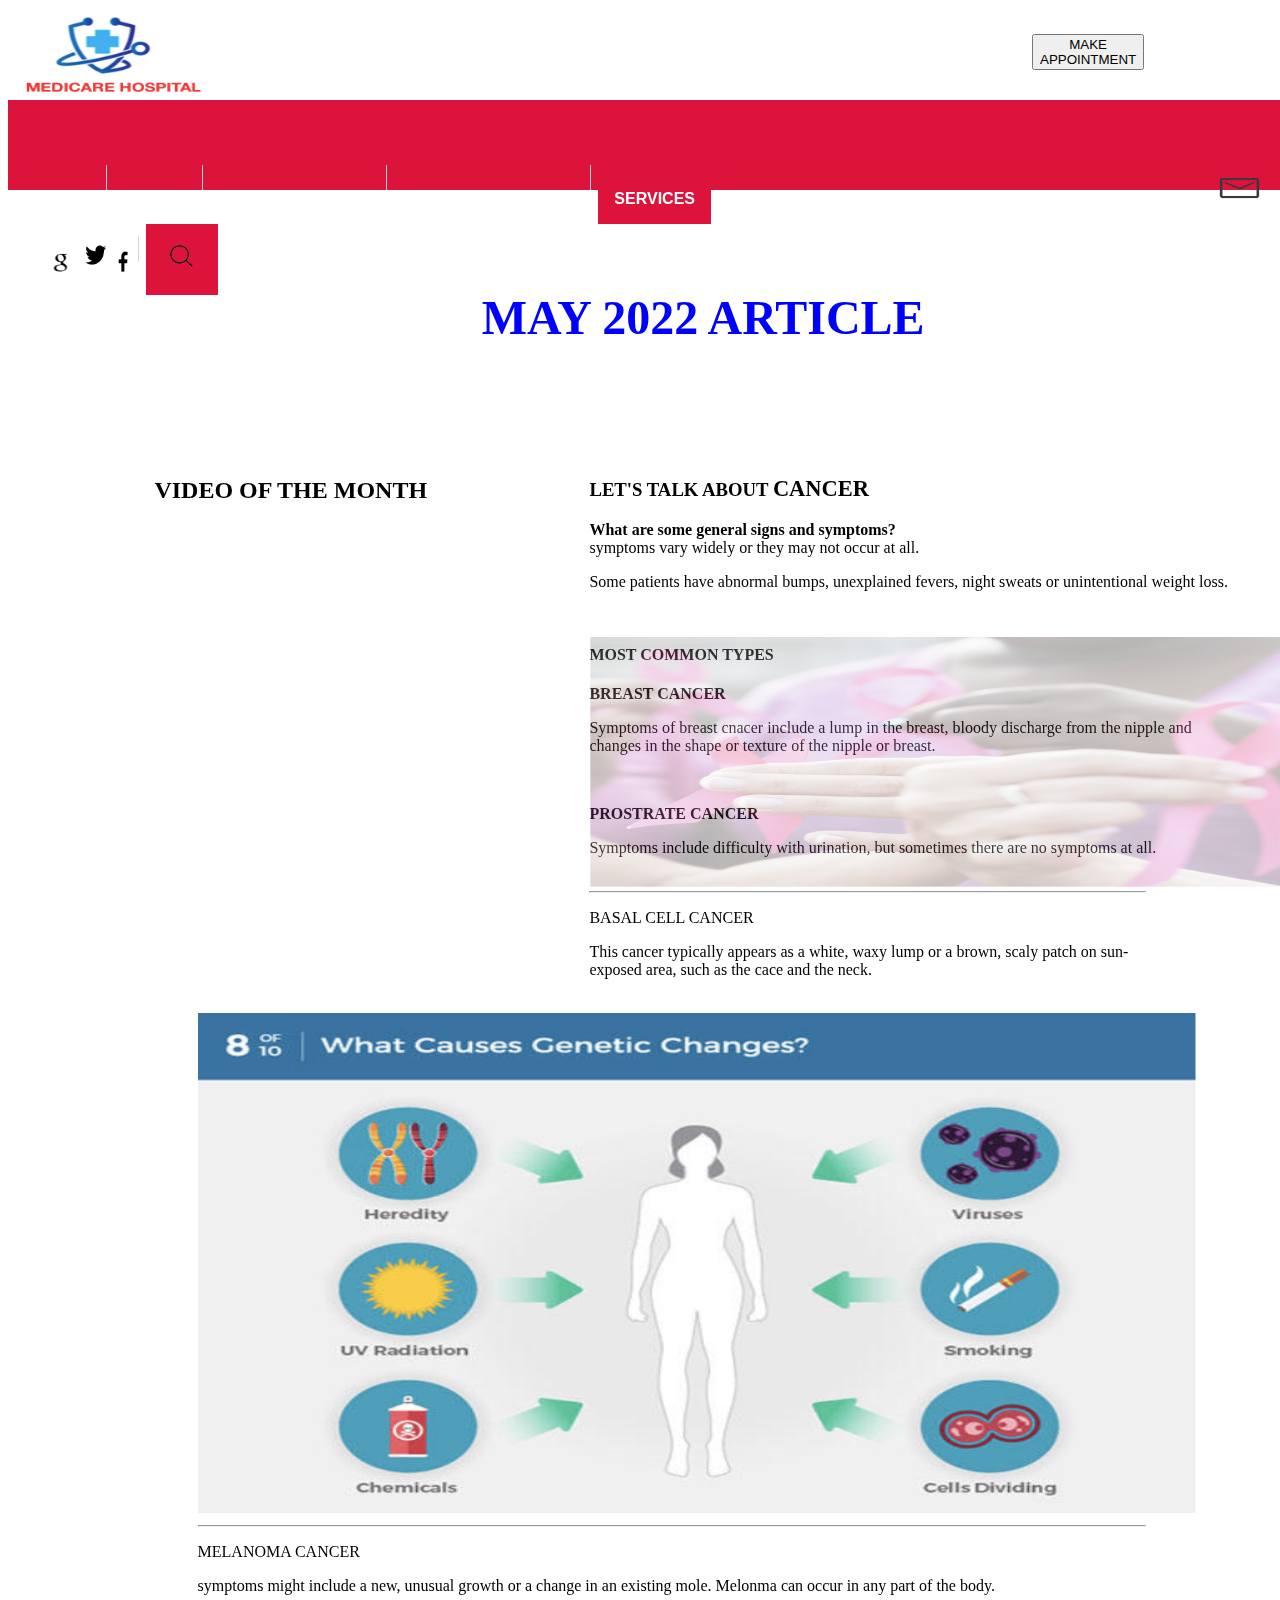
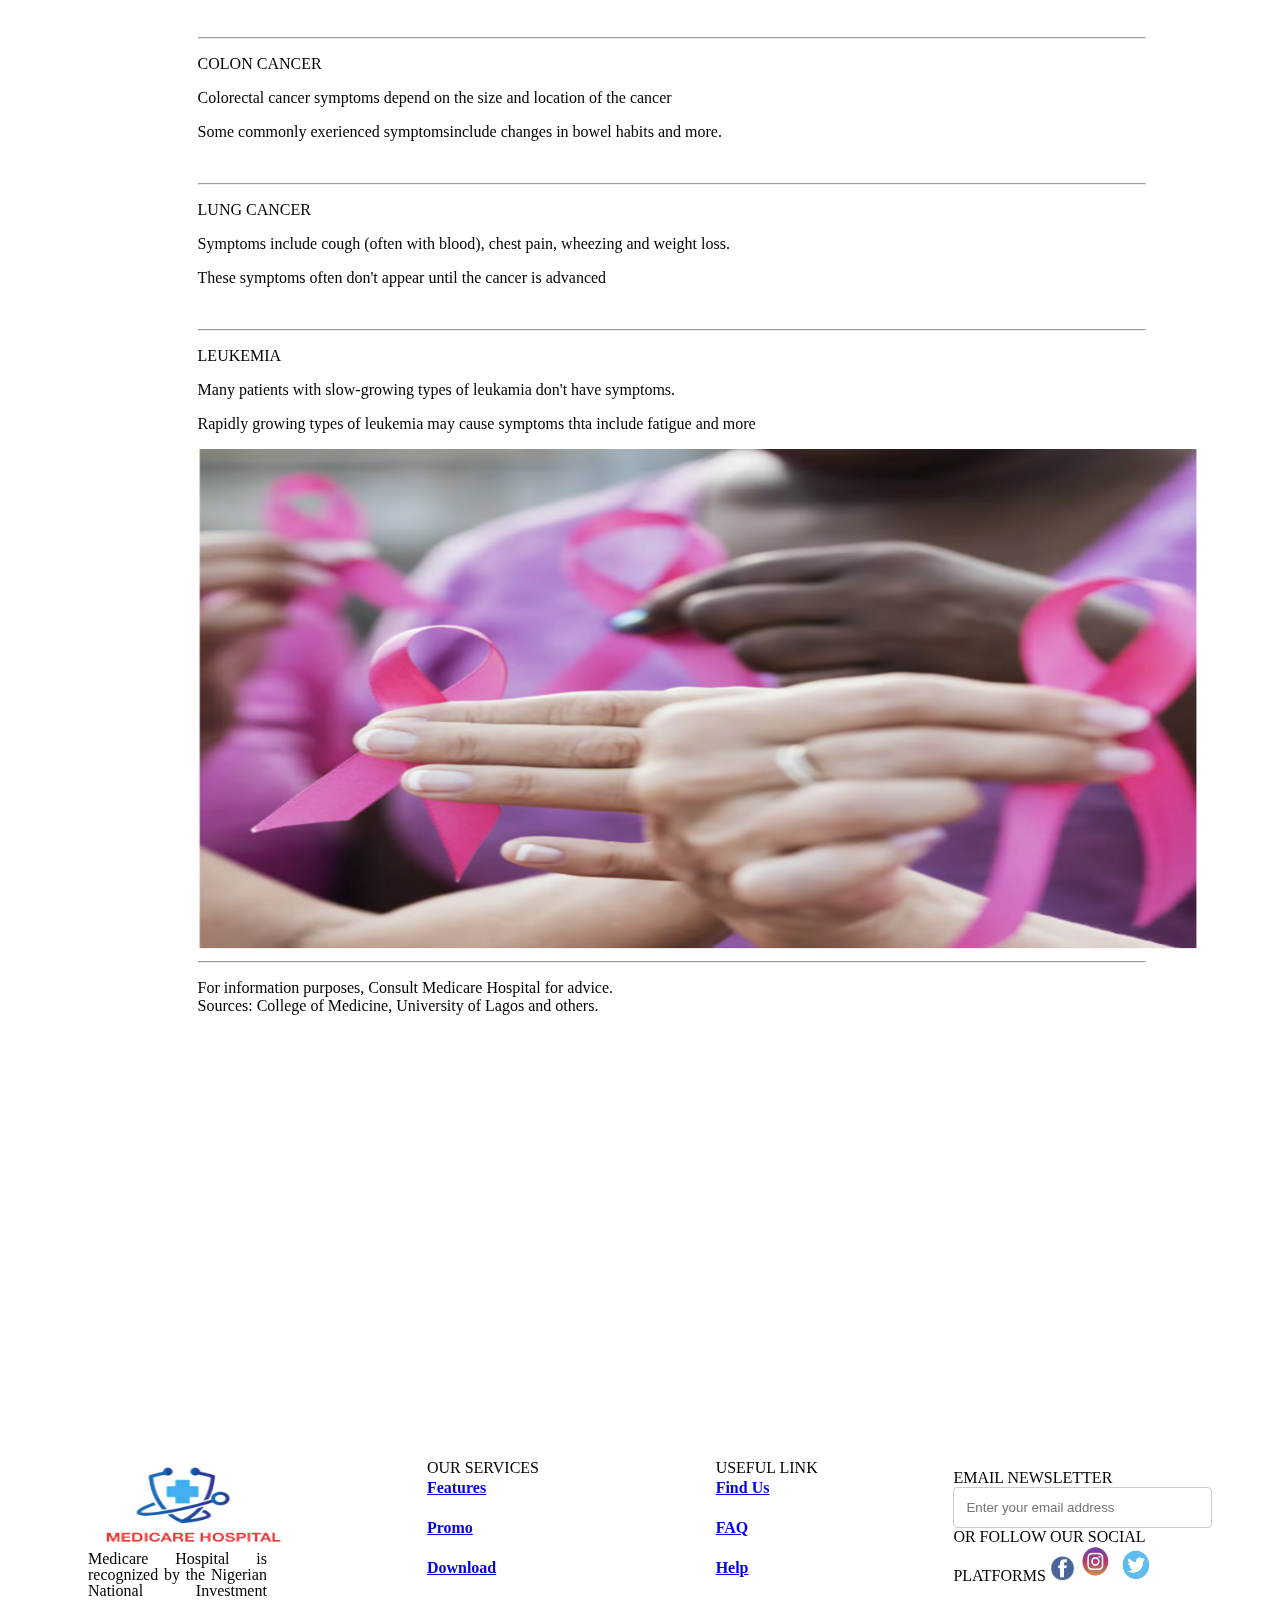
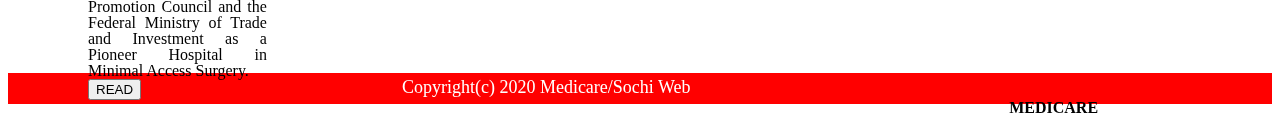
<file: News.html>
<!DOCTYPE html>
<html lang="en">
<head>
    <meta charset="UTF-8">
    <meta http-equiv="X-UA-Compatible" content="IE=edge">
    <meta name="viewport" content="width=device-width, initial-scale=1.0">
    <title>Medicare monthly article</title>
    <link href="https://cdn.jsdelivr.net/npm/bootstrap@5.2.0-beta1/dist/css/bootstrap.min.css" rel="stylesheet" integrity="sha384-0evHe/X+R7YkIZDRvuzKMRqM+OrBnVFBL6DOitfPri4tjfHxaWutUpFmBp4vmVor" crossorigin="anonymous">
    <link rel="stylesheet" href="style.css">
   </head>
<body>
  <div class="navbar2">
      <img src="images/Mediclogo.png" alt="" width="200" height="90">
      <a class="navbar-brand" href="file:///Users/sochimabamis/Desktop/hospital/hyperlink.html">
        <button type="button" class="btn btn-secondary">MAKE APPOINTMENT</button>
      </a>
</div>
<nav class="navbar navbar-expand-lg bg-danger">
  <div class="max-width">
    <button class="navbar-toggler bg-light" type="button" data-bs-toggle="collapse" data-bs-target="#navbarNavDropdown" aria-controls="navbarNavDropdown" aria-expanded="false" aria-label="Toggle navigation">
      <span class="navbar-toggler-icon bg-light"></span>
    </button>
    <div class="collapse navbar-collapse" id="navbarNavDropdown">
      <ul class="menu">
        <li class="nav-item"><a href="file:///Users/sochimabamis/Desktop/hospital/Index.html"><b>HOME</b></a></li>
        <li><img src="images/li.png" alt="" width="7" height="50"></li>
        <li><a href="file:///Users/sochimabamis/Desktop/hospital/about.html"><b>ABOUT US</b></a></li>
        <li><img src="images/li.png" alt="" width="7" height="50"></li>
        <li><a href="file:///Users/sochimabamis/Desktop/hospital/News.html"><b>NEWS AND ARTICLES</b></a></li>
        <li><img src="images/li.png" alt="" width="7" height="50"></li>
        <li><a href="file:///Users/sochimabamis/Desktop/hospital/payment.html"><b>PRICING AND PAYMENT</b></a></li>
        <li><img src="images/li.png" alt="" width="7" height="50"></li>
        <div class="dropdown">
          <button class="dropbtn"> <b>SERVICES</b></button>
          <div class="dropdown-content">
            <a href="file:///Users/sochimabamis/Desktop/hospital/option.html">MEDICAL</a>
            <a href="file:///Users/sochimabamis/Desktop/hospital/option.html">SURGERY</a>
            <a href="file:///Users/sochimabamis/Desktop/hospital/option.html">DENTAL</a>
            <a href="file:///Users/sochimabamis/Desktop/hospital/option.html">X-RAY</a>
            <a href="file:///Users/sochimabamis/Desktop/hospital/option.html">LABORATORY SCIENCE</a>
          </div>
        </div>
        <span class="message">
          <li><a href="#"><img src="images/Mssg.png" alt="" width="50" height="30"></a></li>
          <li><a href="https://www.google.com/"><img src="images/google.png" alt="" width="25" height="25"></a></li>
          <li><a href="https://twitter.com/login"><img src="images/Twit.png" alt="" width="35" height="35"></a></li>
          <li><a href="https://www.facebook.com/login"><img src="images/face.png" alt="" width="15" height="25"></a></li>
          <li><a href="#"><img src="images/li.png" alt="" width="7" height="50"></a></li> 
          <div class="dropdown">
            <button class="dropbtn"><img src="images/search.png" alt="" width="40" height="35"></button>
            <div class="dropdown-content">
              <form class="example" action="/action_page.php" style="margin:auto;max-width:500px">
                <input type="text" placeholder="Search.." name="search2">
                <button type="submit"><i class="fa fa-search"></i></button>
              </form>
            </div>
        </span>
      </ul> 
    </div>
</nav>
    <div class="publication">
        <h1><b>MAY 2022 ARTICLE</b></h1>
        <div class="bulletin">
            <h2 class="text-danger">VIDEO OF THE MONTH</h2>
            <div class ="video2">
              <iframe width="400" height="350" src="https://www.youtube.com/embed/8LwzoA2h-1M" title="YouTube video player" frameborder="0" allow="accelerometer; autoplay; clipboard-write; encrypted-media; gyroscope; picture-in-picture" allowfullscreen></iframe>
            </div>
        </div>
        <div class="bulletin1">
            <h3><b>
               LET'S TALK ABOUT
                <span class="text-danger special">
                 CANCER
                </span>
              </b>
            </h3>
            <p>
                <b>What are some general signs and symptoms?</b>
                <br>
                  symptoms vary widely or they may not occur at all.
            </p>
            <p> Some patients have abnormal bumps, unexplained fevers, night sweats or unintentional weight loss.</p>
              <br>
            <h4 class="text-danger"><b>MOST COMMON TYPES</b></h4>
            <P> <b class="text-primary"> BREAST CANCER</b> </P>
            <P>Symptoms of breast cnacer include a lump in the breast, bloody discharge from the nipple and changes in the shape or texture of the nipple or breast.</P>
            <br>
            <p> <b class="text-primary">PROSTRATE CANCER</b> </p>
            <p>Symptoms include difficulty with urination, but sometimes there are no symptoms at all.</p>
            <img src="images/cancer.png" alt="" width="710" height="250">
        </div>
    </div>
    <div class="cancer">
            <hr class="width 30%">
            <p class= "text-primary">  BASAL CELL CANCER </p>
            <p>This cancer typically appears as a white, waxy lump or a brown, scaly patch on sun-exposed area, such as the cace and the neck.</p>
            <br>
            <img src="images/cancer2.png" alt="" width="1000" height="500"> 
            <br>
            <hr class="width 30%">
            <p class= "text-primary">  MELANOMA CANCER </p>
            <P>symptoms might include a new, unusual growth or a change in an existing mole. Melonma can occur in any part of the body.</P>
            <br>
            <hr class="width 30%">
            <p class= "text-primary">  COLON CANCER </p>
            <P>Colorectal cancer symptoms depend on the size and location of the cancer</P>
            <p>Some commonly exerienced symptomsinclude changes in bowel habits and more.</p>
            <br>
            <hr class="width 30%">
            <p class= "text-primary">  LUNG CANCER</p>
            <P>Symptoms include cough (often with blood), chest pain, wheezing and weight loss. </p>
            <p>These symptoms often don't appear until the cancer is advanced</P>
            <br>
            <hr class="width 30%">
            <p class= "text-primary"> LEUKEMIA  </p>
              <p>Many patients with slow-growing types of leukamia don't have symptoms.
                <p>Rapidly growing types of leukemia may cause symptoms thta include fatigue and more</p>
              </p>
              <img src="images/cancer.png" alt="" width="1000" height="500"> 
              <hr>
            <h10 class="text-danger"><p>For information purposes, Consult Medicare Hospital for advice. <br>
              Sources: College of Medicine, University of Lagos and others.
            </p></h10>
          </div>
    </div>
    <div class="container2 bg-dark">       
        <div class="column4 text-light">
            <a class="navbar-brand" href="#"><img src="images/Mediclogo2.png" alt="" width="200" height="90">
            </a>
            <h9>
                Medicare Hospital is recognized by the Nigerian National Investment Promotion Council and the Federal Ministry of Trade and Investment as a Pioneer Hospital in Minimal Access Surgery.
            </h9>
            <br>
            <div class="wee">
              <button type="button" class="btn btn-secondary">READ</button>
            </div>
        </div>
        <div class="column5 text-light">
            <h7 class="text-secondary">
                OUR SERVICES
            </h7>
            <div class="fpd link-light">
                <div class="features"> 
                    <li><a href="#"><b>Features</b></a></li>
                </div>
                <br>
                <div class="promo"> 
                    <li><a href="#"><b>Promo</b></a></li>
                </div>
                <br>
                <div class="download">
                    <li><a href="#"><b>Download</b></a></li>
                </div>
            </div>
        </div>
        <div class="column6 text-light">
            <h7 class="text-secondary">
                USEFUL LINK
            </h7>
            <div class="ffh link-light">
                <div class="features"> 
                    <li><a href="#"><b>Find Us</b></a></li>
                </div>
                <br>
                <div class="faq"> 
                    <li><a href="#"><b>FAQ</b></a></li>
                </div>
                <br>
                <div class="help">
                    <li><a href="#"><b>Help</b></a></li>
                </div>
            </div>
        </div>
        <div class="column7 text-light">
          <h9 class="text-secondary">
              EMAIL NEWSLETTER
          </h9>
          <form action="/action_page.php"><input type="text" id="fname" placeholder="Enter your email address">
          <br>
          <h8 class="text-secondary">OR FOLLOW OUR SOCIAL PLATFORMS</h8>
          <a href="https://www.facebook.com/login"><img src="images/facebook2.png" alt="" width="25" height="25"></a>
          <a href="https://www.instagram.com/login"><img src="images/instagram2.png" alt="" width="35" height="35"></a>
          <a href="https://twitter.com/login"><img src="images/twitter2.png" alt="" width="35" height="32"></a>
        </div>
    </div>
    <div class="container3">
        <div class="column8">
            <h7>Copyright(c) 2020 Medicare/Sochi Web</h7>
        </div>
        <div class="column9">
            <h4><b>MEDICARE</b></h4>
        </div>
    </div>
    
      <script type="text/javascript">
        var counter = 1;
        setInterval(function() {
        document.getElementById('radio' + counter).checked = true;
        counter++;
        if (counter > 7){
        counter = 1;
        }
        }, 5000);
      </script>    
      <script src="https://code.jquery.com/jquery-3.6.0.min.js"></script> 
      <script src="https://cdnjs.cloudflare.com/ajax/libs/OwlCarousel2/2.3.4/owl.carousel.min.js"></script>                     
      <script>  
        $(".carousel").owlCarousel({
          margin:10,
          loop: true,
          autoplay: true,
          autoplayTimeout: 2000, //2000 ms = 2
          autoplayHoverPause: true,
          responsive: {
            0:{
              items: 1,
              nav: false
            },
            600:{
              items: 2,
              nav: false
            },
            1000:{
              items: 3,
              nav: false
            },
          }
      });
      </script>
      <script src="/script.js">
      </script>
  
      
     </body>
  </html>
</file>
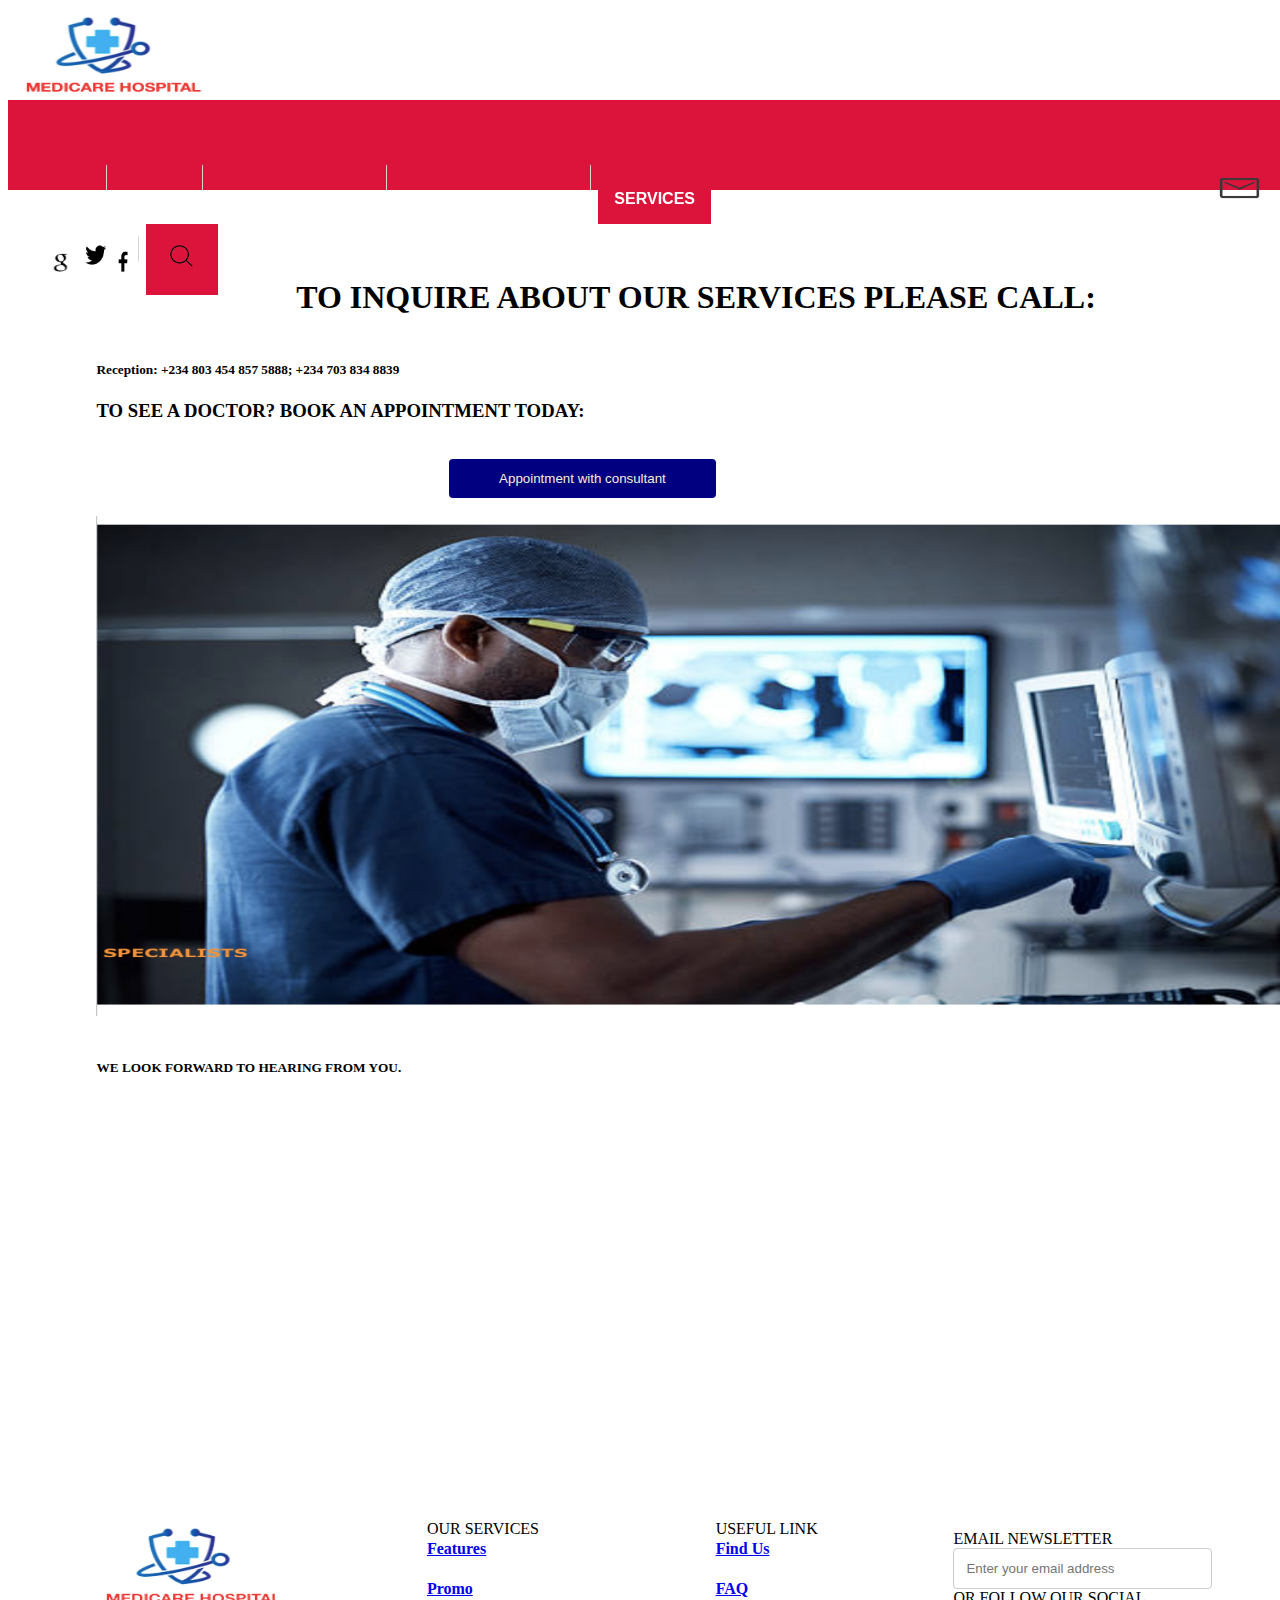
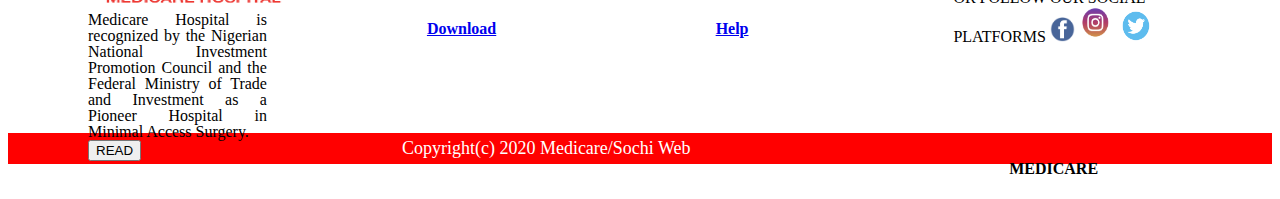
<file: option.html>
<!DOCTYPE html>
<html lang="en">
<head>
    <meta charset="UTF-8">
    <meta http-equiv="X-UA-Compatible" content="IE=edge">
    <meta name="viewport" content="width=device-width, initial-scale=1.0">
    <title>MEDICARE HOSPITAL SERVICES</title>
    <link href="https://cdn.jsdelivr.net/npm/bootstrap@5.2.0-beta1/dist/css/bootstrap.min.css" rel="stylesheet" integrity="sha384-0evHe/X+R7YkIZDRvuzKMRqM+OrBnVFBL6DOitfPri4tjfHxaWutUpFmBp4vmVor" crossorigin="anonymous">
    <link rel="stylesheet" href="style.css">
   </head>
<body>
  <div class="navbar2">
      <img src="images/Mediclogo.png" alt="" width="200" height="90">
</div>
<nav class="navbar navbar-expand-lg bg-danger">
  <div class="max-width">
    <button class="navbar-toggler bg-light" type="button" data-bs-toggle="collapse" data-bs-target="#navbarNavDropdown" aria-controls="navbarNavDropdown" aria-expanded="false" aria-label="Toggle navigation">
      <span class="navbar-toggler-icon bg-light"></span>
    </button>
    <div class="collapse navbar-collapse" id="navbarNavDropdown">
      <ul class="menu">
        <li class="nav-item"><a href="file:///Users/sochimabamis/Desktop/hospital/Index.html"><b>HOME</b></a></li>
        <li><img src="images/li.png" alt="" width="7" height="50"></li>
        <li><a href="file:///Users/sochimabamis/Desktop/hospital/about.html"><b>ABOUT US</b></a></li>
        <li><img src="images/li.png" alt="" width="7" height="50"></li>
        <li><a href="file:///Users/sochimabamis/Desktop/hospital/News.html"><b>NEWS AND ARTICLES</b></a></li>
        <li><img src="images/li.png" alt="" width="7" height="50"></li>
        <li><a href="file:///Users/sochimabamis/Desktop/hospital/payment.html"><b>PRICING AND PAYMENT</b></a></li>
        <li><img src="images/li.png" alt="" width="7" height="50"></li>
        <div class="dropdown">
          <button class="dropbtn"> <b>SERVICES</b></button>
          <div class="dropdown-content">
            <a href="file:///Users/sochimabamis/Desktop/hospital/option.html">MEDICAL</a>
            <a href="file:///Users/sochimabamis/Desktop/hospital/option.html">SURGERY</a>
            <a href="file:///Users/sochimabamis/Desktop/hospital/option.html">DENTAL</a>
            <a href="file:///Users/sochimabamis/Desktop/hospital/option.html">X-RAY</a>
            <a href="file:///Users/sochimabamis/Desktop/hospital/option.html">LABORATORY SCIENCE</a>
          </div>
        </div>
        <span class="message">
          <li><a href="#"><img src="images/Mssg.png" alt="" width="50" height="30"></a></li>
          <li><a href="https://www.google.com/"><img src="images/google.png" alt="" width="25" height="25"></a></li>
          <li><a href="https://twitter.com/login"><img src="images/Twit.png" alt="" width="35" height="35"></a></li>
          <li><a href="https://www.facebook.com/login"><img src="images/face.png" alt="" width="15" height="25"></a></li>
          <li><a href="#"><img src="images/li.png" alt="" width="7" height="50"></a></li> 
          <div class="dropdown">
            <button class="dropbtn"><img src="images/search.png" alt="" width="40" height="35"></button>
            <div class="dropdown-content">
              <form class="example" action="/action_page.php" style="margin:auto;max-width:500px">
                <input type="text" placeholder="Search.." name="search2">
                <button type="submit"><i class="fa fa-search"></i></button>
              </form>
            </div>
        </span>
      </ul> 
    </div>
</nav>
<div class="consultation">
  <div class="consult">
      <h1>
        <strong class="text-primary">
          TO INQUIRE ABOUT OUR SERVICES PLEASE CALL:
        </strong>
      </h1>
      <h5 class="text-dark">
        <p>
          <b>
            Reception:  +234 803 454 857 5888; +234 703 834 8839
          </b>
        </p>
      </h5>
      <h3>
        <strong class="text-danger">
          TO SEE A DOCTOR? BOOK AN APPOINTMENT TODAY:
        </strong>
      </h3>
      <br>
      <a class="cosults" href="file:///Users/sochimabamis/Desktop/hospital/hyperlink.html">
        <input type="submit" value="Appointment with consultant">
        </a>
      </div>
      <br>
      <div><img src="images/Medicpix5.png" alt="" width="1260" height="500"></div>
      <br>
      <h5>
          WE LOOK FORWARD TO HEARING FROM YOU.
      </h5>
  </div>
</div>
    <div class="container2 bg-dark">       
        <div class="column4 text-light">
            <a class="navbar-brand" href="#"><img src="images/Mediclogo2.png" alt="" width="200" height="90">
            </a>
            <h9>
                Medicare Hospital is recognized by the Nigerian National Investment Promotion Council and the Federal Ministry of Trade and Investment as a Pioneer Hospital in Minimal Access Surgery.
            </h9>
            <br>
            <div class="wee">
              <button type="button" class="btn btn-secondary">READ</button>
          </div>
        </div>
        <div class="column5 text-light">
            <h7 class="text-secondary">
                OUR SERVICES
            </h7>
            <div class="fpd link-light">
                <div class="features"> 
                    <li><a href="#"><b>Features</b></a></li>
                </div>
                <br>
                <div class="promo"> 
                    <li><a href="#"><b>Promo</b></a></li>
                </div>
                <br>
                <div class="download">
                    <li><a href="#"><b>Download</b></a></li>
                </div>
            </div>
        </div>
        <div class="column6 text-light">
            <h7 class="text-secondary">
                USEFUL LINK
            </h7>
            <div class="ffh link-light">
                <div class="features"> 
                    <li><a href="#"><b>Find Us</b></a></li>
                </div>
                <br>
                <div class="faq"> 
                    <li><a href="#"><b>FAQ</b></a></li>
                </div>
                <br>
                <div class="help">
                    <li><a href="#"><b>Help</b></a></li>
                </div>
            </div>
        </div>
        <div class="column7 text-light">
          <h9 class="text-secondary">
              EMAIL NEWSLETTER
          </h9>
          <form action="/action_page.php"><input type="text" id="fname" placeholder="Enter your email address">
          <br>
          <h8 class="text-secondary">OR FOLLOW OUR SOCIAL PLATFORMS</h8>
          <a href="https://www.facebook.com/login"><img src="images/facebook2.png" alt="" width="25" height="25"></a>
          <a href="https://www.instagram.com/login"><img src="images/instagram2.png" alt="" width="35" height="35"></a>
          <a href="https://twitter.com/login"><img src="images/twitter2.png" alt="" width="35" height="32"></a>
      </div>
    </div>
    <div class="container3">
        <div class="column8">
            <h7>Copyright(c) 2020 Medicare/Sochi Web</h7>
        </div>
        <div class="column9">
            <h4><b>MEDICARE</b></h4>
        </div>
    </div>
  
    <script type="text/javascript">
      var counter = 1;
      setInterval(function() {
      document.getElementById('radio' + counter).checked = true;
      counter++;
      if (counter > 7){
      counter = 1;
      }
      }, 5000);
    </script>                          
    <script src="/script.js">
    </script>
   </body>
</html>
</file>
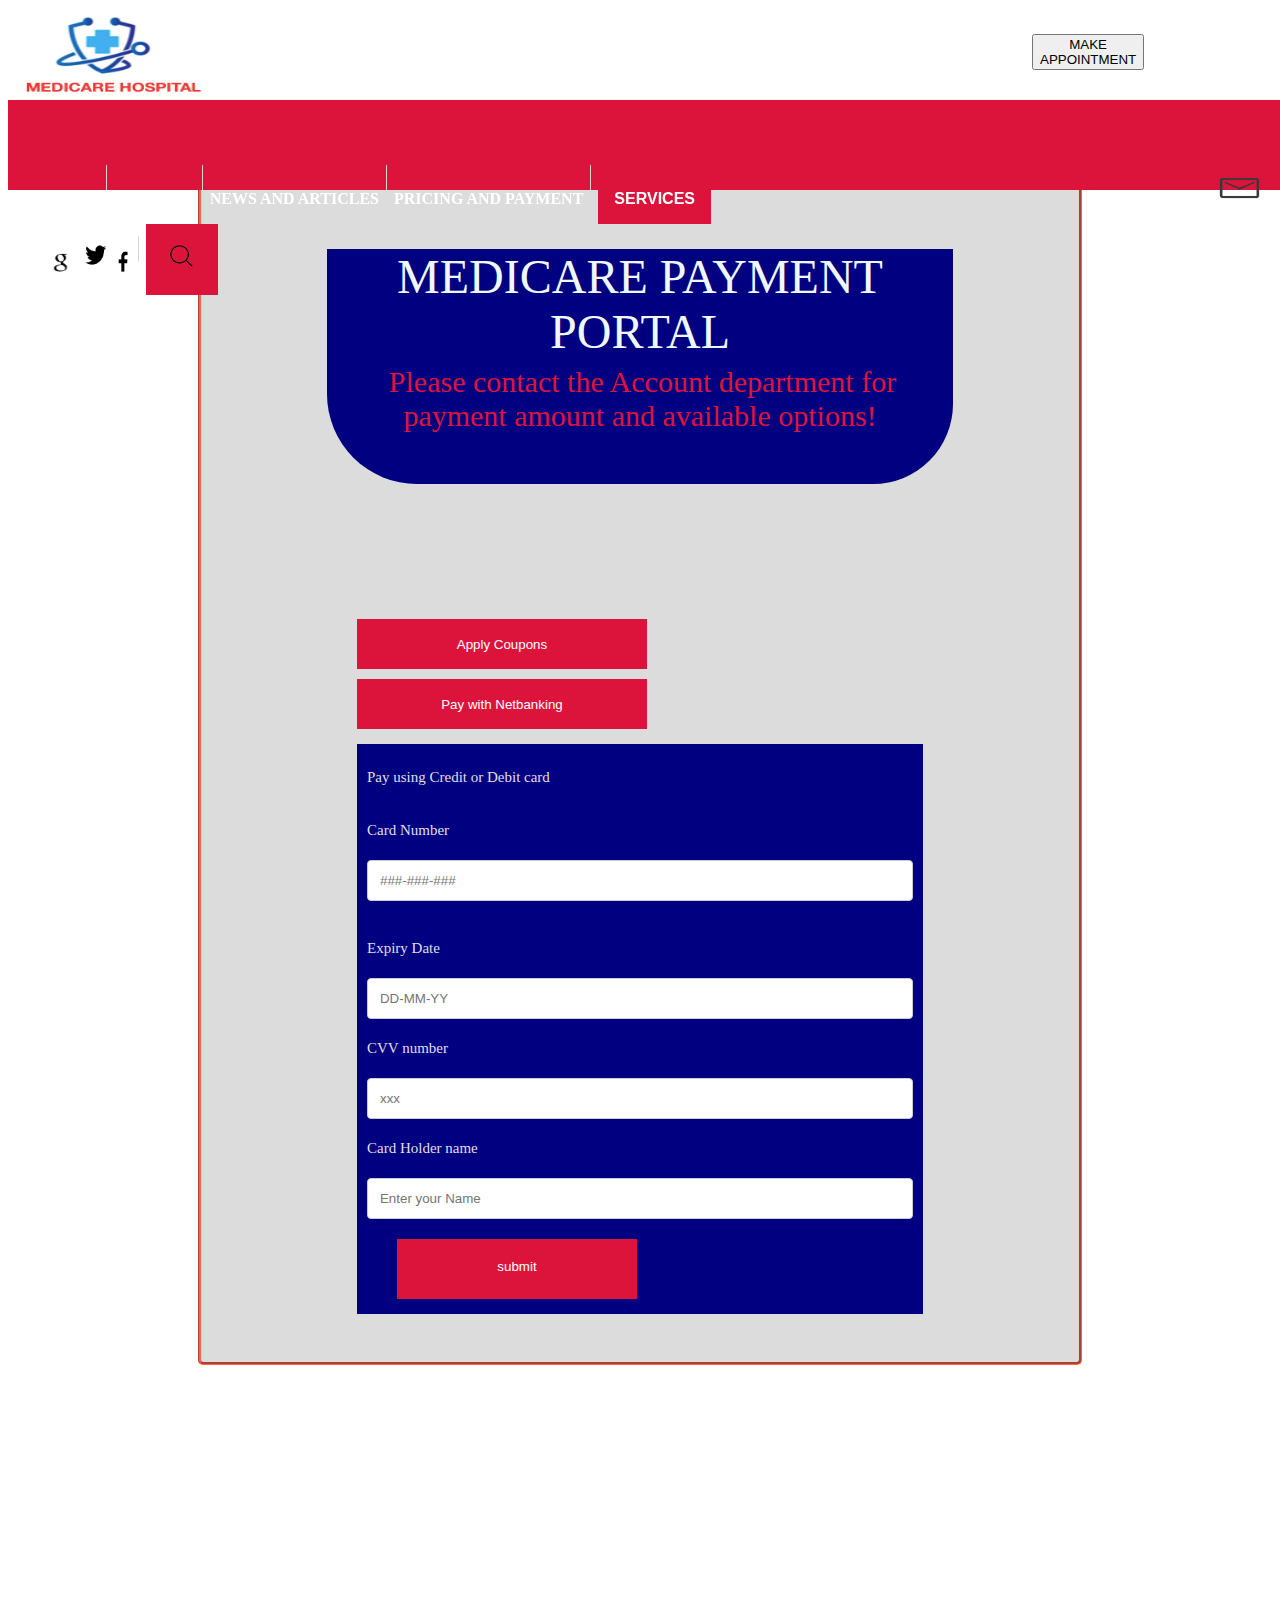
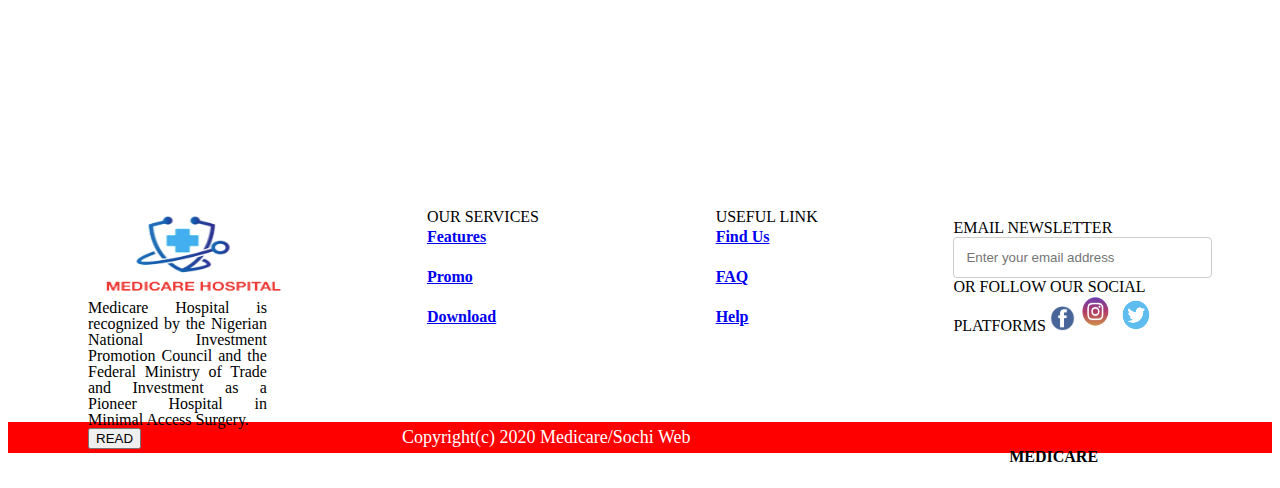
<file: payment.html>
<!DOCTYPE html>
<html lang="en">
<head>
    <meta charset="UTF-8">
    <meta http-equiv="X-UA-Compatible" content="IE=edge">
    <meta name="viewport" content="width=device-width, initial-scale=1.0">
    <title>MEDICARE PAYMENT PORTAL</title>
    <link href="https://cdn.jsdelivr.net/npm/bootstrap@5.2.0-beta1/dist/css/bootstrap.min.css" rel="stylesheet" integrity="sha384-0evHe/X+R7YkIZDRvuzKMRqM+OrBnVFBL6DOitfPri4tjfHxaWutUpFmBp4vmVor" crossorigin="anonymous">
    <link rel="stylesheet" href="style.css">
   </head>
<body>
  <div class="navbar2">
      <img src="images/Mediclogo.png" alt="" width="200" height="90">
      <a class="navbar-brand" href="file:///Users/sochimabamis/Desktop/hospital/hyperlink.html">
        <button type="button" class="btn btn-secondary">MAKE APPOINTMENT</button>
      </a>
</div>
<nav class="navbar navbar-expand-lg bg-danger">
  <div class="max-width">
    <button class="navbar-toggler bg-light" type="button" data-bs-toggle="collapse" data-bs-target="#navbarNavDropdown" aria-controls="navbarNavDropdown" aria-expanded="false" aria-label="Toggle navigation">
      <span class="navbar-toggler-icon bg-light"></span>
    </button>
    <div class="collapse navbar-collapse" id="navbarNavDropdown">
      <ul class="menu">
        <li class="nav-item"><a href="file:///Users/sochimabamis/Desktop/hospital/Index.html"><b>HOME</b></a></li>
        <li><img src="images/li.png" alt="" width="7" height="50"></li>
        <li><a href="file:///Users/sochimabamis/Desktop/hospital/about.html"><b>ABOUT US</b></a></li>
        <li><img src="images/li.png" alt="" width="7" height="50"></li>
        <li><a href="file:///Users/sochimabamis/Desktop/hospital/News.html"><b>NEWS AND ARTICLES</b></a></li>
        <li><img src="images/li.png" alt="" width="7" height="50"></li>
        <li><a href="#"><b>PRICING AND PAYMENT</b></a></li>
        <li><img src="images/li.png" alt="" width="7" height="50"></li>
        <div class="dropdown">
          <button class="dropbtn"> <b>SERVICES</b></button>
          <div class="dropdown-content">
            <a href="file:///Users/sochimabamis/Desktop/hospital/option.html">MEDICAL</a>
            <a href="file:///Users/sochimabamis/Desktop/hospital/option.html">SURGERY</a>
            <a href="file:///Users/sochimabamis/Desktop/hospital/option.html">DENTAL</a>
            <a href="file:///Users/sochimabamis/Desktop/hospital/option.html">X-RAY</a>
            <a href="file:///Users/sochimabamis/Desktop/hospital/option.html">LABORATORY SCIENCE</a>
          </div>
        </div>
        <span class="message">
          <li><a href="#"><img src="images/Mssg.png" alt="" width="50" height="30"></a></li>
          <li><a href="https://www.google.com/"><img src="images/google.png" alt="" width="25" height="25"></a></li>
          <li><a href="https://twitter.com/login"><img src="images/Twit.png" alt="" width="35" height="35"></a></li>
          <li><a href="https://www.facebook.com/login"><img src="images/face.png" alt="" width="15" height="25"></a></li>
          <li><a href="#"><img src="images/li.png" alt="" width="7" height="50"></a></li> 
          <div class="dropdown">
            <button class="dropbtn"><img src="images/search.png" alt="" width="40" height="35"></button>
            <div class="dropdown-content">
              <form class="example" action="/action_page.php" style="margin:auto;max-width:500px">
                <input type="text" placeholder="Search.." name="search2">
                <button type="submit"><i class="fa fa-search"></i></button>
              </form>
            </div>
        </span>
      </ul> 
    </div>
</nav>
    <div class="container5">
        <div class="main-content">
          <p class="text">MEDICARE PAYMENT PORTAL</p>
        </div>
    
        <div class="centre-content">
          <h9 class="price">Please contact the Account department for payment amount and available options!
          </h9>
        </div>
    
        <div class="last-content">
          <button type="button" class="pay-now-btn">
             Apply Coupons
          </button>
          <button type="button" class="pay-now-btn">
             Pay with Netbanking
          </button>
    
          <!-- <button type="button" class="pay-now-btn">
          Netbanking options
          </button> -->
        </div>
    
        <div class="card-details">
          <p>Pay using Credit or Debit card</p>
    
          <div class="card-number">
            <label> Card Number </label>
            <input
              type="text"
              class="card-number-field"
              placeholder="###-###-###"/>
          </div>
          <br />
          <div class="date-number">
            <label> Expiry Date </label>
            <input type="text" class="date-number-field" 
                   placeholder="DD-MM-YY" />
          </div>
    
          <div class="cvv-number">
            <label> CVV number </label>
            <input type="text" class="cvv-number-field" 
                   placeholder="xxx" />
          </div>
          <div class="nameholder-number">
            <label> Card Holder name </label>
            <input
              type="text"
              class="card-name-field"
              placeholder="Enter your Name"/>
          </div>
          <button type="submit" 
                  class="submit-now-btn">
            submit
          </button>
        </div>
    </div>
    <div class="container2 bg-dark">       
        <div class="column4 text-light">
            <a class="navbar-brand" href="#"><img src="images/Mediclogo2.png" alt="" width="200" height="90">
            </a>
            <h9>
                Medicare Hospital is recognized by the Nigerian National Investment Promotion Council and the Federal Ministry of Trade and Investment as a Pioneer Hospital in Minimal Access Surgery.
            </h9>
            <br>
            <div class="wee">
              <button type="button" class="btn btn-secondary">READ</button>
          </div>
        </div>
        <div class="column5 text-light">
            <h7 class="text-secondary">
                OUR SERVICES
            </h7>
            <div class="fpd link-light">
                <div class="features"> 
                    <li><a href="#"><b>Features</b></a></li>
                </div>
                <br>
                <div class="promo"> 
                    <li><a href="#"><b>Promo</b></a></li>
                </div>
                <br>
                <div class="download">
                    <li><a href="#"><b>Download</b></a></li>
                </div>
            </div>
        </div>
        <div class="column6 text-light">
            <h7 class="text-secondary">
                USEFUL LINK
            </h7>
            <div class="ffh link-light">
                <div class="features"> 
                    <li><a href="#"><b>Find Us</b></a></li>
                </div>
                <br>
                <div class="faq"> 
                    <li><a href="#"><b>FAQ</b></a></li>
                </div>
                <br>
                <div class="help">
                    <li><a href="#"><b>Help</b></a></li>
                </div>
            </div>
        </div>
        <div class="column7 text-light">
          <h9 class="text-secondary">
              EMAIL NEWSLETTER
          </h9>
          <form action="/action_page.php"><input type="text" id="fname" placeholder="Enter your email address">
          <br>
          <h8 class="text-secondary">OR FOLLOW OUR SOCIAL PLATFORMS</h8>
          <a href="https://www.facebook.com/login"><img src="images/facebook2.png" alt="" width="25" height="25"></a>
          <a href="https://www.instagram.com/login"><img src="images/instagram2.png" alt="" width="35" height="35"></a>
          <a href="https://twitter.com/login"><img src="images/twitter2.png" alt="" width="35" height="32"></a>
      </div>
    </div>
    <div class="container3">
        <div class="column8">
            <h7>Copyright(c) 2020 Medicare/Sochi Web</h7>
        </div>
        <div class="column9">
            <h4><b>MEDICARE</b></h4>
        </div>
    </div>
  
    <script type="text/javascript">
      var counter = 1;
      setInterval(function() {
      document.getElementById('radio' + counter).checked = true;
      counter++;
      if (counter > 7){
      counter = 1;
      }
      }, 5000);
    </script>                          
    <script src="/script.js">
    </script>
   </body>
</html>
</file>
<file: style.css>
@import url('https://fonts.googleapis.com/css2?family=Carme&display=swap');

.navbar2{
    width:100%;
    background-color: white;
    height:12%;
    position: fixed; z-index: 9;
    padding-bottom: 0;
}

.navbar2 .navbar-brand{
    width: 10%;
    padding-right: 10%;
    margin-right: 10%;
    padding-top: 2%;
}

.navbar2 a{
    float: right;
    padding-right: 0%;
    padding-left: 8%;
}

.menu li{
    padding-right: 20%;
}

.btn-secondary {
    --bs-btn-color: #fff;
    --bs-btn-bg: rgb(98, 98, 106);
    --bs-btn-border-color: navy;
    --bs-btn-hover-color: #fff;
    --bs-btn-hover-bg: red;
    --bs-btn-hover-border-color: red;
    --bs-btn-focus-shadow-rgb: 130,138,145;
    --bs-btn-active-color: #fff;
    --bs-btn-active-bg: #565e64;
    --bs-btn-active-border-color: #51585e;
    --bs-btn-active-shadow: inset 0 3px 5px rgba(0, 0, 0, 0.125);
    --bs-btn-disabled-color: #fff;
    --bs-btn-disabled-bg: #6c757d;
    --bs-btn-disabled-border-color: #6c757d;
    --bs-btn-padding-right: 0;
    --bs-btn-padding-left: 20%;
    --bs-btn-margin-right: 0;
}

.container .btn-secondary{
    padding-right:10px;
    width: 20%;
}
    
.navbar a{
    text-decoration: none;
    color: white;
    padding: o;
}

.navbar a:hover{
    color: green;
}

.navbar{
    background-color: crimson;
    width: 100%;
    color: white;
    margin:0;
    position: fixed; z-index: 9;
    top: 100px;
    padding-top: 0;
    height:10%;
    padding-bottom: 0;
}

.menu li{
    color: white;
    list-style: none;
    display: inline;
    justify-content:space-evenly;
    padding-right: 0px;
    padding-top: 0px;
    margin-top: 0px;
    padding-bottom: 0px;
}

.menu ul .dropdown-menu {
    position: absolute;
    color: crimson;
    display: none;
    background-color: #f9f9f9;
    min-width: 160px;
    box-shadow: 0px 8px 16px 0px rgba(0,0,0,0.2);
    padding: 12px 16px;
    z-index: 1;
}

.message{
    width:20%;
    padding-left: 500px;
    padding-right: 0%;
    margin-right: 0%;
}

.message .dropdwn{
    position: relative;
    display: inline-block;
    position: absolute;
    color: crimson;
    display: none;
    background-color: #f9f9f9;
    min-width: 160px;
    box-shadow: 0px 8px 16px 0px rgba(0,0,0,0.2);
    padding: 12px 16px;
    z-index: 1;
  }
  

.message form.example input[type=text] {
    padding: 10px;
    font-size: 17px;
    border: 1px solid grey;
    float: left;
    width: 80%;
    background: #f1f1f1;
  }
  
  .message form.example button {
    float: left;
    width: 20%;
    padding: 10px;
    background: #2196F3;
    color: white;
    font-size: 17px;
    border: 1px solid grey;
    border-left: none;
    cursor: pointer;
  }
  
  .message .dropdwn form.example button:hover {
    background: #0b7;
  }
  
  form.example::after {
    content: "";
    clear: both;
    display: table;
  }
  .dropdwn-content {
    display: none;
    position: absolute;
    background-color: #f6f6f6;
    min-width: 230px;
    overflow: auto;
    border: 1px solid #ddd;
    z-index: 1;
    float:left;
  }
  
  .dropdwn-content a {
    color: black;
    padding: 12px 16px;
    text-decoration: none;
    display: block;
  }
  
  .dropdwn a:hover {background-color: #ddd;}

.navbar .max-width{
    padding-top: 10px;
    width:100%;
    padding-right: 20px;
    margin-top: 10px;
    padding-bottom: 0px;
}

.dropbtn {
    background-color: crimson;
    color: white;
    padding: 16px;
    font-size: 16px;
    border: none;
    cursor: pointer;
  }
  
  .dropdown {
    position: relative;
    display: inline-block;
  }
  
  .dropdown-content {
    display: none;
    position: absolute;
    background-color: #f9f9f9;
    min-width: 160px;
    box-shadow: crimson;
    z-index: 1;
    float:left;
  }
  
  .dropdown-content a {
    color: red;
    padding: 12px 16px;
    text-decoration: none;
    display: block;
  }
  
  .dropdown-content a:hover {
      background-color: #f1f1f1
    }
  
  .dropdown:hover .dropdown-content {
    display: block;
  }
  
  .dropdown:hover .dropbtn {
    background-color: red;
  }

  .navbar-toggler {
    padding: var(--bs-navbar-toggler-padding-y) var(--bs-navbar-toggler-padding-x);
    font-size: var(--bs-navbar-toggler-font-size);
    line-height: 1;
    color:var(--bs-navbar-color); 
    background-color: transparent;
    border: var(--bs-border-width) solid var(--bs-navbar-toggler-border-color);
    border-radius: var(--bs-navbar-toggler-border-radius);
    transition: var(--bs-navbar-toggler-transition);
}

.slider{
    width:100%;
    padding:0;
    padding-top: 200px;
    margin:0;
    justify-content: center;
    align-items: center;
    border-radius: 10px;
}

.slider .slides2{
    display: flex;
    overflow: hidden;
    padding-bottom: 0;
    margin-bottom: 0;
}

.slides input{
    display: none;
}

.slides2{
    width: 500%;
    height: 550px;
    padding-top: 0;
    margin-top: 0;
}

.slide{
    transition: 2s;
}

.navigation-manual{
    position:absolute;
    width: 100%;
    margin-top: 0;
    display:inline-flex;
    justify-content: center;
    padding-top: 0;
    margin-top: -70px;
    display: flex;
}

.manual-btn{
    border: 2px solid blue;
    padding: 8px;
    border-radius: 10px;
    cursor: pointer;
    transition: 1s;
}

.manual-btn:not(:last-child){
    margin-right: 20px;
}

.manual-btn:hover{
    background: blue; 
}

#radio1:checked ~ .slides2 .first{
    margin-left: 0;
}

#radio2:checked ~ .slides2 .first{
    margin-left: -20%;
}

#radio3:checked ~ .slides2 .first{
    margin-left: -40%;
}

#radio4:checked ~ .slides2 .first{
    margin-left: -60%;
}

#radio5:checked ~ .slides2 .first{
    margin-left: -80%;
}

#radio6:checked ~ .slides2 .first{
    margin-left: -100%;
}

#radio7:checked ~ .slides2 .first{
    margin-left: -120%;
}

.navigation-auto{
    position:absolute;
    display:flex;
    width:100%;
    justify-content: center;
    margin-top: 480px;
}

.navigation-auto div{
    border: 2px solid blue;
    padding: 8px;
    border-radius: 10px;
    transition: 1s;
}

.navigation-auto div:not(:last-child){
    margin-right: 20px;
}

#radio1:checked ~ .navigation-auto .auto-btn1{
    background: blue
}

#radio2:checked ~ .navigation-auto .auto-btn2{
    background: blue
}

#radio3:checked ~ .navigation-auto .auto-btn3{
    background: blue
}

#radio4:checked ~ .navigation-auto .auto-btn4{
    background: blue
}

#radio5:checked ~ .navigation-auto .auto-btn5{
    background: blue
}

#radio6:checked ~ .navigation-auto .auto-btn6{
    background: blue
}

#radio7:checked ~ .navigation-auto .auto-btn7{
    background: blue
}

#radio1:checked ~ .navigation-auto{
    margin-left: 0;
}

#radio2:checked ~ .navigation-auto{
    margin-left: -20%;
}

#radio3:checked ~ .navigation-auto{
    margin-left: -40%;
}

#radio4:checked ~ .navigation-auto{
    margin-left: -60%;
}

#radio5:checked ~ .navigation-auto{
    margin-left: -80%;
}

.slides #radio6:checked ~ .navigation-auto{
    margin-left: -100%;
}

.slides #radio7:checked ~ .navigation-auto{
    margin-left: -120%;
}
.flex-container{
    width: 100%;
}
.flex-container .row-2{
    width: 40%;
    float: center left;
    margin-left: 60%;
    padding-right: none;
    box-sizing: border-box;
    margin-top: -40%;
}

.flex-container a{
    padding-top:3%;
    position: relative; z-index: 8;
    padding-bottom: 4%;
}

.flex-container1 .row-3{
    text-align:  justify;
    width: 100%;
    padding-top: 250px;
    padding-bottom: 0%;
    width:100%;
    margin:0;
    padding-left: 10%;
    padding-right: 10%;
    align-items: center;
    justify-content: center;
    line-height: 50px;
}

.flex-container1 img{
    align-items: center;
    width: 97%;
    padding-left: 12%;
    padding-right: 10%;
    padding-top:2%;
    margin-right: Opx;
    margin-top:0px;
    padding-bottom: 0;

}

.flex-container1 .row-4{
    text-align:  justify;
    width: 100%;
    padding-top: 35px;
    padding-bottom: 0%;
    width:100%;
    margin:0;
    padding-left: 10%;
    padding-right: 10%;
    align-items: center;
    justify-content: center;
    
   
}

.row-2 h1{
    margin-left: 10px;
    margin-top: 80px;
    width: 500px;
    padding-bottom: 50px;
    color:crimson;
}

.row-2 p{
    margin-left: 10px;
    width: 500px;
    padding-top: 0px; 
    font-style: justify;
    font-weight: normal;
    line-height: 1.6em;
    color: black;
    border: red;
    text-align: justify;
}
.row-2 a{
    float: left;
    font-size: large;
    margin-left: 10px;
    border: none;
    width: 300px;
}

.flex-container4 img{
    padding-bottom: 50px;
}

.flex-container4 {
    padding-top: 20px;
    margin-top: 0;
    width:100%;
    padding-bottom: 0px;
}

.flex-container4 .call{
    list-style: none;
    margin-left: 300px;
    margin-top: -45%;
    line-height: 145px;
    font-size: larger;
}

.flex-container4 .video3{
    list-style: none;
    margin-left: 300px;
    padding-top: 2%;
    line-height: 145px;
    font-size: larger;
    }

.flex-container4 .staff{
    list-style: none;
    margin-left: 300px;
    padding-top: -2%;
    margin-top: 4%;
    font-size: larger;
    text-decoration: none;
}

.service{
    width: 100%;
    padding-top: 20px;
    margin-top: 15%;
    text-align: center;
}

.serve h2{
    color: black;
}

.garamond{
    font-size: 120%;
}


.flex-container3 {
    width: 100%;
    display: flex;
    padding-left: 0;
    padding-top: 2%;
}
  
.flex-container3 .carousel {
    width: 80%;
    margin: auto;
    padding: 20px;
    font-size: 5px;
}

.carousel .card{
    background:white;
    line-height: 40%;
    text-align: center;
    margin:20px;
    box-shadow: 0px 4px 15px gainsboro;
    border-radius: 10px;
    font:crimson;
}

.owl-dot{
    height: 15px;
    width: 45px;
    border: 2px solid blue;
    cursor: pointer;
    outline: none;
    border-radius: 25px;
    margin: 0 5px;
}

.owl-dots{
    text-align: center;
    margin-top:40px;
}

.owl-dot:hover, 
.owl-dot:active{
    background: blue !important
}

.column {
    width: 50%;
    padding-top: 80px;
    padding-left: 10px;
    padding-right: 10px;
    float:left;
}

.column h1{
    padding-bottom: 0;
    margin-bottom: 0;
    color: crimson;
    padding-left: 200px;
    font-size:xx-large;
}

.video{
    float: center;
    margin-left: 0px;
    margin-top: 30px;
    margin-right: 0px;
    padding-left: 90px;
    box-sizing: border-box;
    width: 40%;
}   

.column .moon{
    padding-right: px;
    margin-top: 0px;
    width: 100%;
    padding-left: -20%;
    float: center;
}

.column .miss{
    list-style: none;
    margin-left: 155px;
    margin-top: -80%;
    line-height: 120px;
    font-size: larger;
    padding-top: 20px;
}

.column .obj{
    list-style: none;
    margin-left: 155px;
    padding-top: 1%;
    line-height: 150px;
    font-size: larger;
    text-decoration: none;
    padding-top: 0px;
}

.column .manage{
    list-style: none;
    margin-left: 155px;
    padding-top: 4%;
    margin-top: 0%;
    font-size: larger;
    text-decoration: none;
    width: 50%
}

.specialist{
    width: 100%;
    padding-top: 5px;
    margin-top: 40%;
    text-align: center;
    font-weight: 300;
}

.special{
    font-size: 120%;
}


.flex-container2 {
    width: 100%;
    display: flex;
    background-color: white;
    margin: 0;
    padding-left: 120px;
    overflow: hidden;
    padding-top: 80px;
}
  
.flex-container2 > div {
    width: 220px;
    height: 220px;
    background-color: crimson;
    margin: 10px;
    padding-right: 10px;
    font-size: 30px;
    border-radius: 500px;
}

.flex-container2 img{
    border-radius: 500px;
    position: center;
    padding-left:20px;
    padding-top: 15px;
}

.flex-container6 {
    width: 100%;
    display: flex;
    background-color: white;
    margin: 0;
    padding-left: 120px;
    overflow: hidden;
    padding-top: 0px;
    text-align: center;
}
  
.flex-container6 > div {
    width: 220px;
    height: 220px;
    background-color: white;
    margin: 10px;
    padding-right: 0px;
    border-radius: 500px;
}

.flex-container6 > div h7{
    font-size: larger italic; 
    font-family: garamond sans-serif;
    margin-bottom: 0px;
}

.flex-container6 > div h5{
    font-weight: 20px;
}


.feedback{
    width: 100%;
    text-align: center;
    font-weight: 300;
    padding-top: -5px;
}


.column2 {
    width: 30%;
    padding-top: 20px;
    padding-left: 10px;
    padding-right: 10px;
    float:left;
    padding-bottom: 10%;
}

.column2 img{
    border-radius: 50%;
    position: center;
    padding-top: 0;
    margin-top: 0;
    padding-bottom: 0;
}

.column3 {
    width: 70%;
    padding-top: 20px;
    padding-left: 10px;
    padding-right: 95px;
    float:left;
    text-shadow: crimson;
    padding-bottom: 5%;
  
}

.column3 img{
    position: right;
}


* {
    box-sizing: border-box;
  }
  
  input[type=text], select, textarea {
    width: 100%;
    padding: 12px;
    border: 1px solid #ccc;
    border-radius: 4px;
    resize: vertical;
  }
  
  label {
    padding: 12px 12px 12px 0;
    display: inline-block;
  }
  
  input[type=submit] {
    background-color: navy;
    color: antiquewhite;
    padding: 12px 50px;
    border: none;
    border-radius: 4px;
    cursor: pointer;
    float: center;
    margin-left: 20%
  }
  
  input[type=submit]:hover {
    background-color: red;
  }
  
  .appointment {
    border-radius: 5px;
    background-color: white;
    padding-top: 250px;
    padding-bottom: 0%;
    width:100%;
    margin:0;
    padding-left: 10%;
    align-items: center;
    justify-content: center;
    margin-bottom: 0%;
  }

  .appointment h1{
    margin-left: 30%;
  }
  
  .col-25 {
    float: left;
    width: 15%;
    margin-top: 6px;
  }
  
  .col-75 {
    float: left;
    width: 55%;
    margin-top: 6px;
  }
  
  /* Clear floats after the columns */
  .rows:after {
    content: "";
    display: table;
    clear: both;
  }

.pix img{
    float:right;
    padding-top: -50%;
    margin-top: -65%;

}
.consultation{
    border-radius: 5px;
    background-color: white;
    padding-top: 250px;
    padding-bottom: 0%;
    width:100%;
    margin:0;
    padding-left: 7%;
    align-items: center;
    justify-content: center;
    margin-bottom: 0%;
}

.consultation h1{
    text-align: center;
    padding-bottom: 2%;
    padding-left: 2%;
}

.consultation a{
    align-items:center;
    padding-left: 10%;
    padding-bottom: 10%;
    padding-top: 5%;
}

.consultation .div{
    padding-bottom: 1%;
    padding-top: 5%;
}


.coy{
    width: 100%;
    text-align: center;
    font-weight: 300;
    padding-top: 20%;
    padding-left: 0%;
    margin-left: 0%;
}

.coy h2{
    text-align: center;
    margin-left: 0%;
    width:100%;
}


.coy .coy-clients{
    width: 100%;
    padding-left: 200px;
}
.coy-clients .column{
    width: 20%;
   margin-right: 1%;
   border: 4% crimson;
   border-style: groove;
   box-shadow: var(--bs-btn-active-shadow) #51585e;
}
  
.container5 {
    border-radius: 5px;
    background-color: white;
    padding-top: 190px;
    padding-bottom: 3%;
    width:70%;
    margin-left: 15%;
    margin-right: 10%;
    margin-top: 0%;
    padding-left: 10%;
    padding-right: 10%;
    align-items: center;
    justify-content: center;
    margin-bottom: 0%;
    background-color: gainsboro;
    border-style:groove;
    border-color:tomato;
  }
    
  .main-content {
    height: 235px;
    background-color:navy;
    border-bottom-left-radius: 90px;
    border-bottom-right-radius: 80px;
    border-top:blue;
  }
    
  .text {
    text-align: center;
    font-size: 300%;
    text-decoration: aliceblue;
    color: aliceblue;
    padding-bottom: 1%;
  }
    
  .course {
    color: black;
    font-size: 25px;
    font-weight: bolder;
  }
    
  .centre-content {
    height: 180px;
    margin: -70px 30px 20px;
    color: aliceblue;
    text-align: center;
    font-size: 20px;
    border-radius: 25px;
    padding-top: 0.5px;
    background-image: green;
  }
    
  .centre-content-h1 {
    padding-top: 30px;
    padding-bottom: 30px;
    font-weight: normal;
  }
    
  .price {
    font-size: 30px;
    margin-left: 5px;
    position: relative;
    color: crimson;
    padding-bottom: 6%;
    bottom: 50px;
  }
    
  .pay-now-btn {
    cursor: pointer;
    color: #fff;
    height: 50px;
    width: 290px;
    border: none;
    margin: 5px 30px;
    background-color: crimson;
    position: relative;
  }
    
  .card-details {
    background: navy;
    color: rgb(225, 223, 233);
    margin: 10px 30px;
    padding: 10px;
    /* border-bottom-left-radius: 80px; */
  }
    
  .card-details p {
    font-size: 15px;
  }
    
  .card-details label {
    font-size: 15px;
    line-height: 35px;
  }
    
  .submit-now-btn {
    cursor: pointer;
    color: #fff;
    height: 30px;
    width: 240px;
    border: none;
    margin: 5px 30px;
    background-color: crimson;
    padding-bottom: 40px;
    padding-top: 20px;
    align-items: center;
    margin-top: 20px;
  }

.publication{
    border-radius: 5px;
    background-color: white;
    padding-top: 250px;
    padding-bottom: 5%;
    width:100%;
    margin:0;
    padding-left: 10%;
    align-items: center;
    justify-content: center;
    margin-bottom: 10%;
    background-image:url(https://www.google.com/url?sa=i&url=https%3A%2F%2Ftheconversation.com%2Fbreast-cancer-awareness-campaigns-can-do-a-better-job-supporting-women-whove-received-a-stage-4-diagnosis-instead-of-focusing-only-on-early-detection-and-beating-cancer-168628&psig=AOvVaw3_P_yZlZ14QEHH2d5BUPk8&ust=1654017364600000&source=images&cd=vfe&ved=0CAwQjRxqFwoTCNDUoZ3dh_gCFQAAAAAdAAAAABAJ)
    
}

.publication h1{
    text-align: center;
    color: blue;
    font-weight: 300px;
    font-size: 300%;
    padding-left: 0%;
}

.bulletin {
    width: 40%;
    padding-top: 80px;
    padding-left: 0px;
    padding-right: 10px;
    padding-bottom: 5%;
    margin-bottom: 5%;
    float:left;
}

.bulletin1 {
    width: 60%;
    padding-top: 80px;
    padding-left: -20px;
    padding-right: 30px;
    padding-bottom: 0%;
    margin-bottom: 0%;
    float:left;
}


.bulletin h2{
    padding-bottom: 0;
    margin-bottom: 0;
    padding-left: 20px;
    text-align: left;
    
}


.video2{
    float: left;
    margin-left: 0px;
    margin-top: 30px;
    margin-right: 0px;
    padding-left: 0px;
    box-sizing: border-box;
    width: 40%;
}   

.bulletin1 img{
    padding-top: -40%;
    padding-bottom: -10%;
    margin-top: -40%;
    padding-left: 0%;
    opacity: 30%;
    align-items: center;
}

.cancer{
    padding-top: 20%;
    text-align: left;
    padding-left: 15%;
    padding-right: 10%;

}

.container2{
    padding-top: 10%;
    margin-top: 30%;
    height: 50%;
    width: 100%;
    padding-bottom: 12%;
}

.container2 .h9{
padding-bottom: 5%;
}

.column4 {
    width: 28%;
    padding-top: -40%;
    padding-left:80px;
    padding-right: 95px;
    float: left;
    margin-top:-5%;
    font-family: garamond sans-serif;
    text-align: justify;
    line-height: 100%;
    word-spacing: 50%;
    padding-bottom: 5px;
    z-index: 3;
}

.column5 {
    width: 23%;
    padding-top:  -20%;
    padding-left: 5px;
    padding-right: 60px;
    float:left;
    font-family: garamond sans-serif;
    margin-top:-5%;
    padding-bottom: 5px;
    list-style: none;
    margin-left: 60px;
    line-height: 20px;
}

.column6 {
    width: 21%;
    padding-top:  -20%;
    padding-left: 1px;
    padding-right: 25px;
    float:left;
    font-family: garamond sans-serif;
    margin-top:-5%;
    padding-bottom: 5px;
    list-style: none;
    text-decoration-line: none;
    margin-left: 2px;
    line-height: 20px;
    margin-right: 2%;
}

.column7 {
    width: 26%;
    padding-top: -20%;;
    padding-left: 10px;
    padding-right: 60px;
    float:right;
    font-family: garamond sans-serif;
    margin-top:-9%;
    padding-bottom: 5px;
    margin-left: 0px;
    position: center;
    list-style: none;
    line-break: loose;
    
}

.container3{
    background-color: red;
    width: 100%;
    height:50%;
    padding-bottom: 5px;
    padding-top: 5px;
}

.column8{
    padding-left: 20px;
    padding-right: 0px;
    margin-left: 20px;
    padding-top: 80%;
    margin-right: 0px;
    display:inline;
    color: white;
    font-size: large;
    text-align: center;
}

.column9{
    float: right;
    padding-left: 0px;
    margin-left: 0px;
    padding-top: 0;
    padding-right: 20px;
    margin-right: 10px;
    width: 20%;
}
</file>
